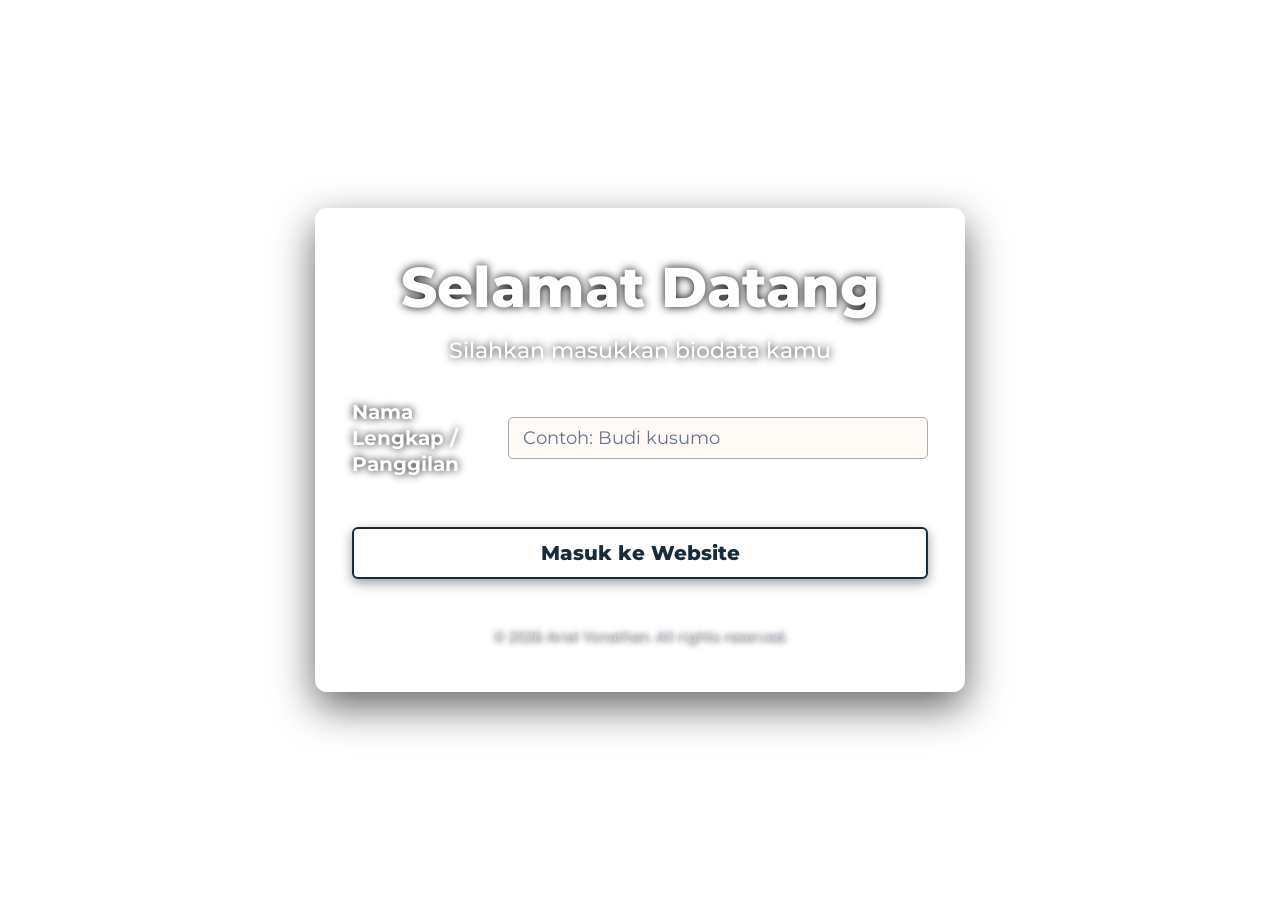
<file: index.html>
<!DOCTYPE html>
<html lang="id">

<head>
    <meta charset="UTF-8">
    <meta name="viewport" content="width=device-width, initial-scale=1.0">
    <title>Gerbang Masuk - Website Angkatan</title>
    <link rel="stylesheet" href="transitions.css">
    <link rel="stylesheet" href="index.css">
    <script src="transitions.js" defer></script>
</head>

<body class="login-body">

    <!-- Container Utama Halaman Login/Gerbang Masuk -->
    <main class="login-container">
        <section class="login-box">

            <!-- Bagian Header / Identitas Singkat Angkatan -->
            <header class="login-header">
                <h1 class="login-title">Selamat Datang</h1>
                <p class="login-subtitle">Silahkan masukkan biodata kamu</p>
            </header>

            <!-- Form Gerbang Masuk: diarahkan ke dashboard.html -->
            <form action="dashboard.html" method="GET" class="login-form" id="loginForm">

                <!-- Input 1: Nama (Wajib) -->
                <div class="form-group">
                    <label for="nama" class="form-label">Nama Lengkap / Panggilan</label>
                    <input type="text" id="nama" name="nama" class="form-input" placeholder="Contoh: Budi kusumo"
                        required>
                </div>

                <!-- Tombol Submit / Masuk -->
                <div class="form-action">
                    <button type="submit" class="btn-submit" id="btnMasuk">Masuk ke Website</button>
                </div>

            </form>

            <!-- Footer Login / Info Tambahan -->
            <footer class="login-footer">
                <p class="footer-note">&copy; 2026 Ariel Yonathan. All rights reserved.</p>
            </footer>

        </section>
    </main>

</body>

</html>
</file>
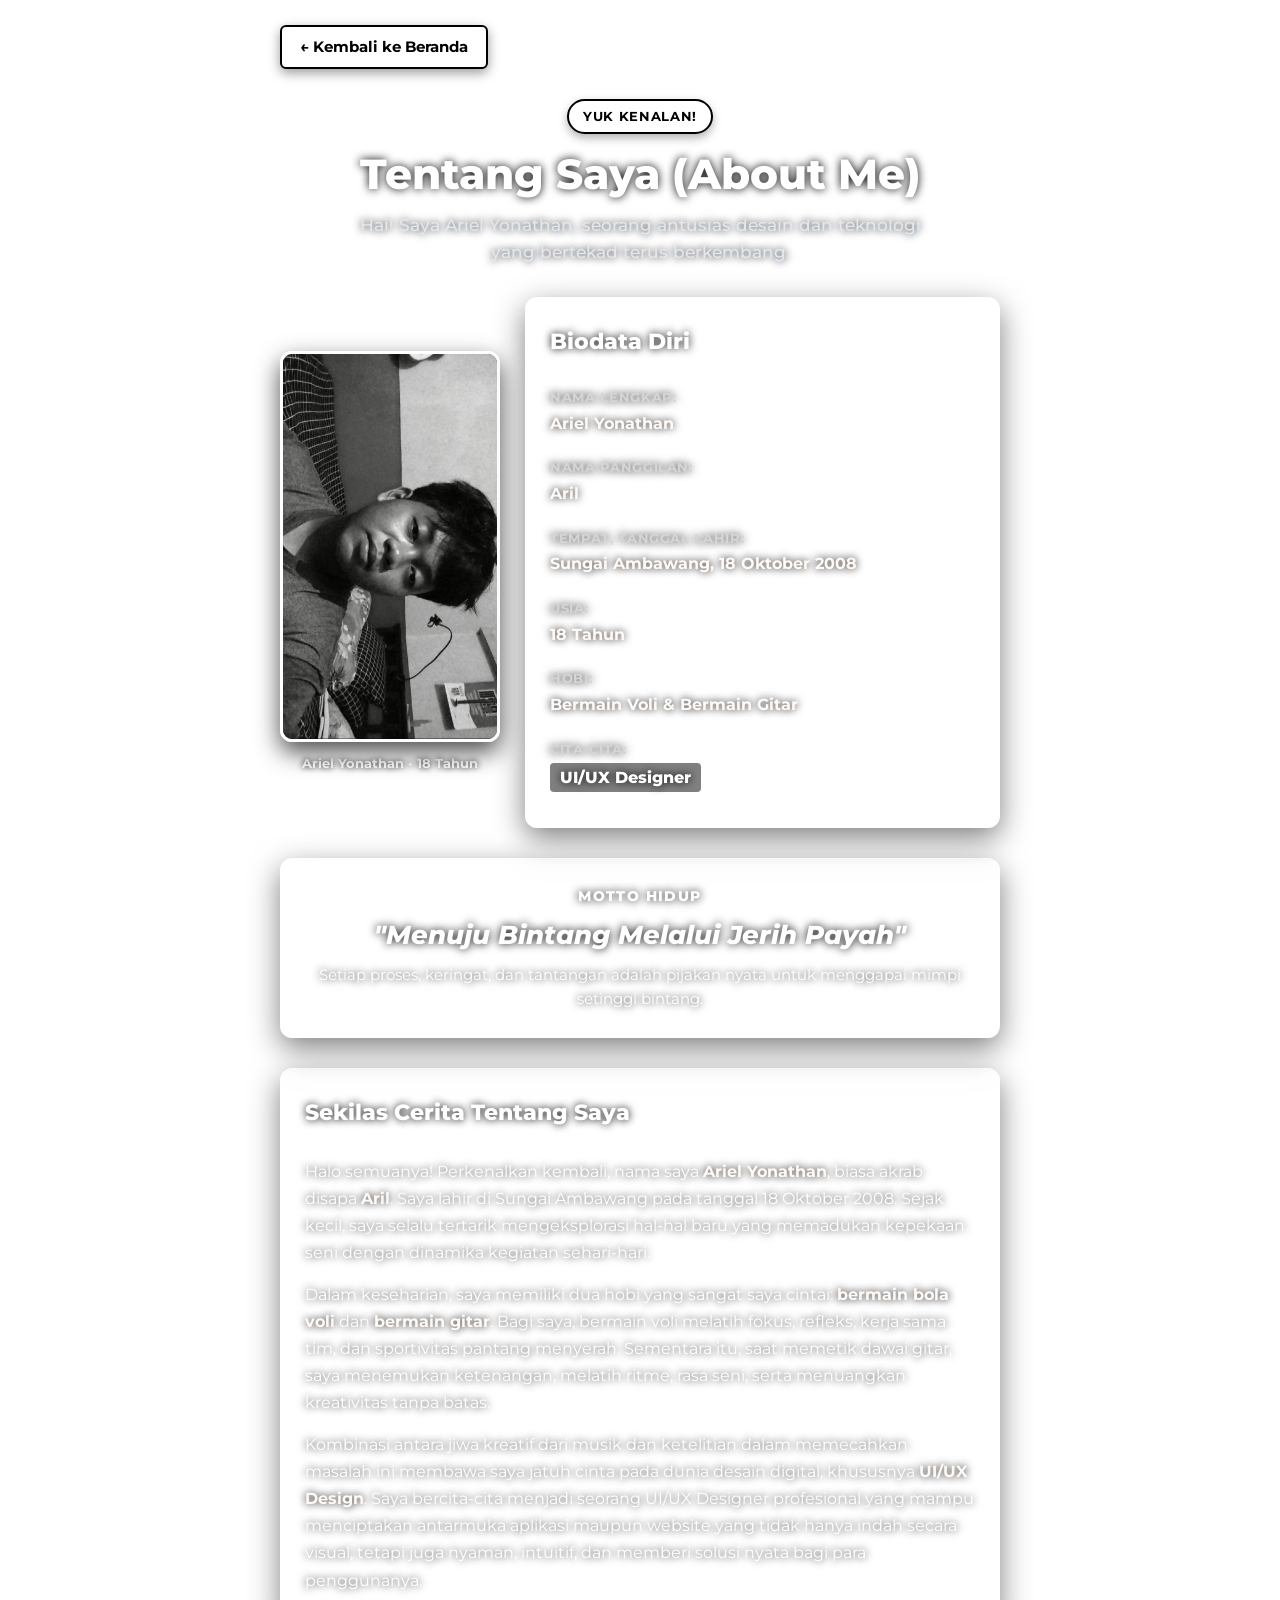
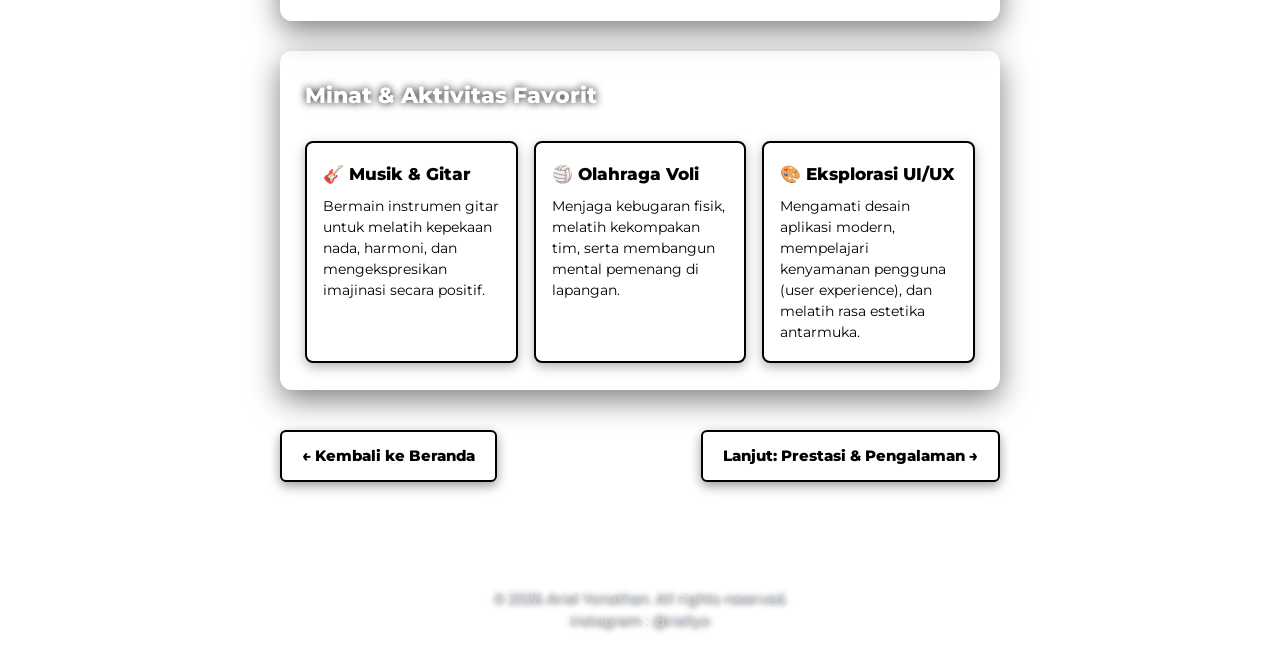
<file: about.html>
<!DOCTYPE html>
<html lang="id">

<head>
    <meta charset="UTF-8">
    <meta name="viewport" content="width=device-width, initial-scale=1.0">
    <title>About Me - Ariel Yonathan</title>
    <!-- Menghubungkan file CSS transisi & halaman About -->
    <link rel="stylesheet" href="transitions.css">
    <link rel="stylesheet" href="about.css">
    <script src="transitions.js" defer></script>
</head>

<body class="about-body">

    <!-- Navigasi Atas / Tombol Kembali -->
    <header class="page-header">
        <nav class="nav-container">
            <a href="dashboard.html" class="btn-back">&larr; Kembali ke Beranda</a>
        </nav>
    </header>

    <main class="about-container">

        <section class="about-hero">
            <span class="badge">YUK KENALAN!</span>
            <h1 class="page-title">Tentang Saya (About Me)</h1>
            <p class="page-subtitle">
                Hai! Saya Ariel Yonathan, seorang antusias desain dan teknologi yang bertekad terus berkembang.
            </p>
        </section>

        <section class="profile-showcase-section">

            <!-- Foto Profil Portrait (9:16) -->
            <div class="about-photo-wrapper">
                <div class="photo-frame">
                    <img src="foto/Aril.jpeg" alt="Foto Profil Ariel Yonathan" class="profile-img" id="profileImage">
                </div>
                <span class="photo-caption">Ariel Yonathan &bull; 18 Tahun</span>
            </div>

            <!-- Biodata Lengkap -->
            <div class="biodata-card">
                <h2 class="section-title">Biodata Diri</h2>

                <ul class="biodata-list">
                    <li class="biodata-item">
                        <span class="bio-label">Nama Lengkap:</span>
                        <span class="bio-value">Ariel Yonathan</span>
                    </li>
                    <li class="biodata-item">
                        <span class="bio-label">Nama Panggilan:</span>
                        <span class="bio-value">Aril</span>
                    </li>
                    <li class="biodata-item">
                        <span class="bio-label">Tempat, Tanggal Lahir:</span>
                        <span class="bio-value">Sungai Ambawang, 18 Oktober 2008</span>
                    </li>
                    <li class="biodata-item">
                        <span class="bio-label">Usia:</span>
                        <span class="bio-value">18 Tahun</span>
                    </li>
                    <li class="biodata-item">
                        <span class="bio-label">Hobi:</span>
                        <span class="bio-value">Bermain Voli &amp; Bermain Gitar</span>
                    </li>
                    <li class="biodata-item">
                        <span class="bio-label">Cita-Cita:</span>
                        <span class="bio-value highlight-role">UI/UX Designer</span>
                    </li>
                </ul>
            </div>
        </section>

        <section class="motto-section">
            <div class="motto-box">
                <h3 class="motto-heading">Motto Hidup</h3>
                <blockquote class="motto-quote">
                    "Menuju Bintang Melalui Jerih Payah"
                </blockquote>
                <p class="motto-subtext">
                    Setiap proses, keringat, dan tantangan adalah pijakan nyata untuk menggapai mimpi setinggi bintang.
                </p>
            </div>
        </section>

        <section class="story-section">
            <h2 class="section-title">Sekilas Cerita Tentang Saya</h2>

            <article class="story-content">
                <p>
                    Halo semuanya! Perkenalkan kembali, nama saya <strong>Ariel Yonathan</strong>, biasa akrab disapa
                    <strong>Aril</strong>.
                    Saya lahir di Sungai Ambawang pada tanggal 18 Oktober 2008. Sejak kecil, saya selalu tertarik
                    mengeksplorasi hal-hal baru
                    yang memadukan kepekaan seni dengan dinamika kegiatan sehari-hari.
                </p>

                <p>
                    Dalam keseharian, saya memiliki dua hobi yang sangat saya cintai: <strong>bermain bola voli</strong>
                    dan <strong>bermain gitar</strong>.
                    Bagi saya, bermain voli melatih fokus, refleks, kerja sama tim, dan sportivitas pantang menyerah.
                    Sementara itu, saat memetik dawai gitar,
                    saya menemukan ketenangan, melatih ritme, rasa seni, serta menuangkan kreativitas tanpa batas.
                </p>

                <p>
                    Kombinasi antara jiwa kreatif dari musik dan ketelitian dalam memecahkan masalah ini membawa saya
                    jatuh cinta pada dunia desain digital,
                    khususnya <strong>UI/UX Design</strong>. Saya bercita-cita menjadi seorang UI/UX Designer
                    profesional yang mampu menciptakan antarmuka
                    aplikasi maupun website yang tidak hanya indah secara visual, tetapi juga nyaman, intuitif, dan
                    memberi solusi nyata bagi para penggunanya.
                </p>
            </article>
        </section>

        <section class="interests-section">
            <h2 class="section-title">Minat &amp; Aktivitas Favorit</h2>

            <div class="interests-grid">
                <!-- Aktivitas 1 -->
                <div class="interest-item">
                    <h3 class="interest-title">🎸 Musik &amp; Gitar</h3>
                    <p class="interest-desc">
                        Bermain instrumen gitar untuk melatih kepekaan nada, harmoni, dan mengekspresikan imajinasi
                        secara positif.
                    </p>
                </div>

                <!-- Aktivitas 2 -->
                <div class="interest-item">
                    <h3 class="interest-title">🏐 Olahraga Voli</h3>
                    <p class="interest-desc">
                        Menjaga kebugaran fisik, melatih kekompakan tim, serta membangun mental pemenang di lapangan.
                    </p>
                </div>

                <!-- Aktivitas 3 -->
                <div class="interest-item">
                    <h3 class="interest-title">🎨 Eksplorasi UI/UX</h3>
                    <p class="interest-desc">
                        Mengamati desain aplikasi modern, mempelajari kenyamanan pengguna (user experience), dan melatih
                        rasa estetika antarmuka.
                    </p>
                </div>
            </div>
        </section>

        <section class="page-navigation">
            <div class="nav-links-wrapper">
                <a href="dashboard.html" class="nav-btn prev-btn">&larr; Kembali ke Beranda</a>
                <a href="prestasi.html" class="nav-btn next-btn">Lanjut: Prestasi &amp; Pengalaman &rarr;</a>
            </div>
        </section>

    </main>

    <!-- Footer -->
    <footer class="about-footer">
        <p>&copy; 2026 Ariel Yonathan. All rights reserved.</p>
        <p>instagram : @riellyo</p>
    </footer>

</body>

</html>
</file>
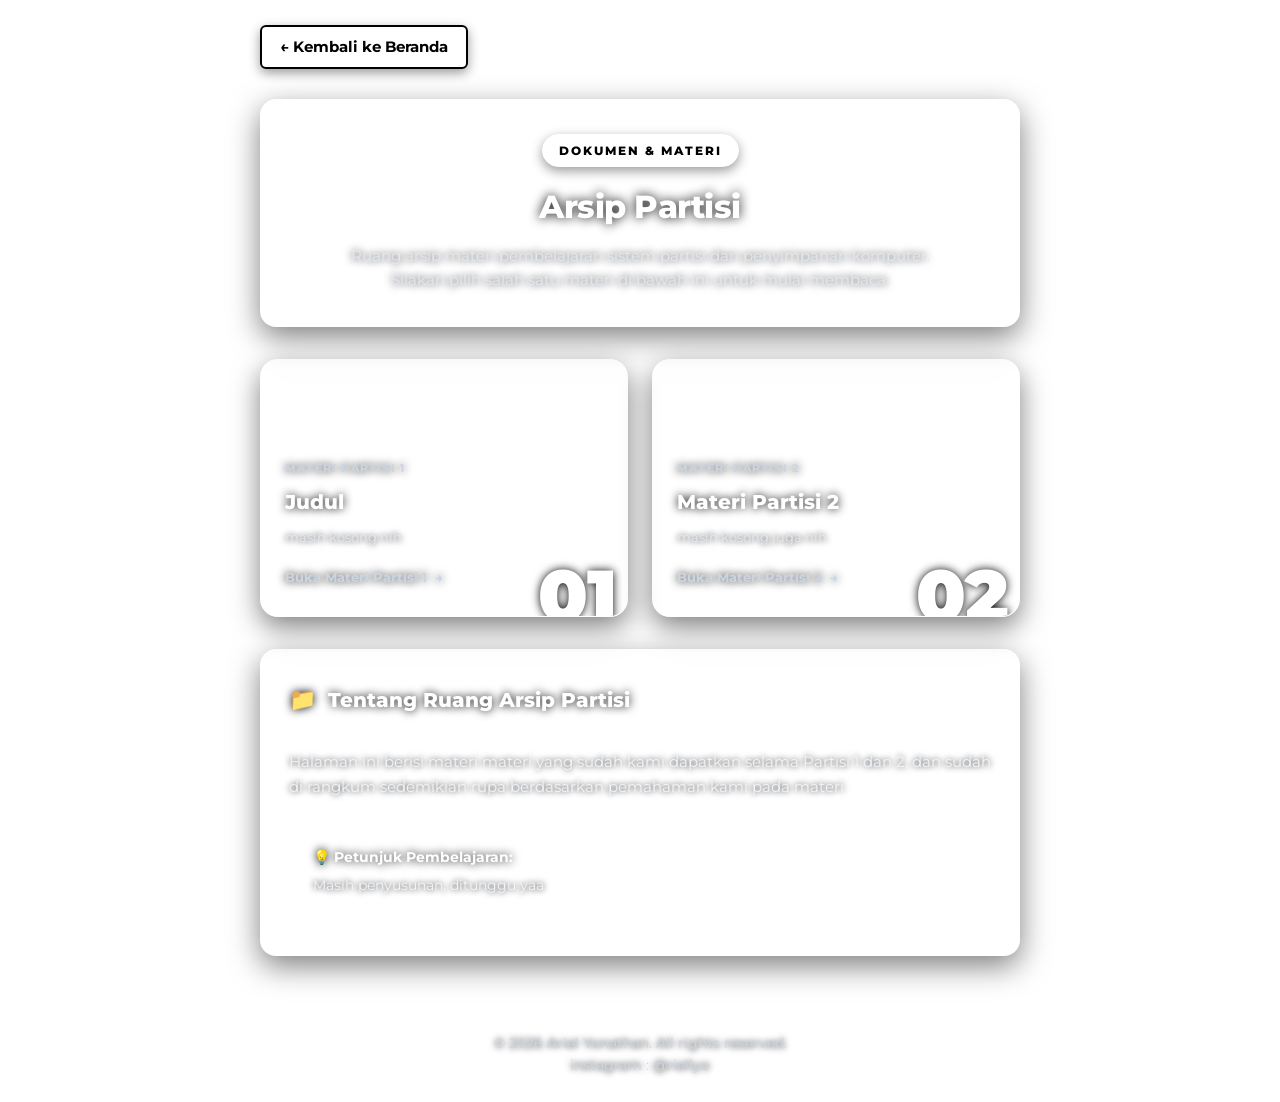
<file: arsip-partisi.html>
<!DOCTYPE html>
<html lang="id">

<head>
    <meta charset="UTF-8">
    <meta name="viewport" content="width=device-width, initial-scale=1.0">
    <title>Arsip Partisi - Ariel Yonathan</title>
    <!-- Menghubungkan CSS Transisi & Halaman Arsip -->
    <link rel="stylesheet" href="transitions.css">
    <link rel="stylesheet" href="arsip-partisi.css">
    <script src="transitions.js" defer></script>
</head>

<body class="partisi-body">

    <!-- Navigasi Atas / Tombol Kembali -->
    <header class="page-header">
        <nav class="nav-container">
            <a href="dashboard.html" class="btn-back">&larr; Kembali ke Beranda</a>
        </nav>
    </header>

    <main class="partisi-container">

        <section class="partisi-hero">
            <span class="badge">DOKUMEN &amp; MATERI</span>
            <h1 class="page-title">Arsip Partisi</h1>
            <p class="page-subtitle">
                Ruang arsip materi pembelajaran sistem partisi dan penyimpanan komputer. Silakan pilih salah satu materi
                di bawah ini untuk mulai membaca:
            </p>
        </section>

        <section class="materi-section">
            <div class="materi-choices-grid">

                <!-- Pilihan 1: Materi Partisi 1 -->
                <article class="materi-card" id="cardMateri1">
                    <a href="materi-partisi-1.html" class="materi-link">
                        <div class="materi-card-header">
                            <div class="materi-icon-wrap">
                                <svg width="24" height="24" viewBox="0 0 24 24" fill="none" stroke="currentColor"
                                    stroke-width="2" stroke-linecap="round" stroke-linejoin="round">
                                    <line x1="22" y1="12" x2="2" y2="12"></line>
                                    <path
                                        d="M5.45 5.11 2 12v6a2 2 0 0 0 2 2h16a2 2 0 0 0 2-2v-6l-3.45-6.89A2 2 0 0 0 16.76 4H7.24a2 2 0 0 0-1.79 1.11z">
                                    </path>
                                    <line x1="6" y1="16" x2="6.01" y2="16"></line>
                                    <line x1="10" y1="16" x2="10.01" y2="16"></line>
                                </svg>
                            </div>
                            <div class="materi-arrow-wrap">
                                <svg width="18" height="18" viewBox="0 0 24 24" fill="none" stroke="currentColor"
                                    stroke-width="2.5" stroke-linecap="round" stroke-linejoin="round">
                                    <line x1="7" y1="17" x2="17" y2="7"></line>
                                    <polyline points="7 7 17 7 17 17"></polyline>
                                </svg>
                            </div>
                        </div>

                        <div class="materi-card-body">
                            <span class="materi-tag">Materi Partisi 1</span>
                            <h2 class="materi-card-title">Judul</h2>
                            <p class="materi-card-desc">
                                masih kosong nih
                            </p>
                        </div>

                        <div class="materi-action">
                            <span>Buka Materi Partisi 1</span>
                            <span>&rarr;</span>
                        </div>

                        <span class="materi-watermark">01</span>
                    </a>
                </article>

                <!-- Pilihan 2: Materi Partisi 2 -->
                <article class="materi-card" id="cardMateri2">
                    <a href="materi-partisi-2.html" class="materi-link">
                        <div class="materi-card-header">
                            <div class="materi-icon-wrap">
                                <svg width="24" height="24" viewBox="0 0 24 24" fill="none" stroke="currentColor"
                                    stroke-width="2" stroke-linecap="round" stroke-linejoin="round">
                                    <polygon points="12 2 2 7 12 12 22 7 12 2"></polygon>
                                    <polyline points="2 17 12 22 22 17"></polyline>
                                    <polyline points="2 12 12 17 22 12"></polyline>
                                </svg>
                            </div>
                            <div class="materi-arrow-wrap">
                                <svg width="18" height="18" viewBox="0 0 24 24" fill="none" stroke="currentColor"
                                    stroke-width="2.5" stroke-linecap="round" stroke-linejoin="round">
                                    <line x1="7" y1="17" x2="17" y2="7"></line>
                                    <polyline points="7 7 17 7 17 17"></polyline>
                                </svg>
                            </div>
                        </div>

                        <div class="materi-card-body">
                            <span class="materi-tag">Materi Partisi 2</span>
                            <h2 class="materi-card-title">Materi Partisi 2</h2>
                            <p class="materi-card-desc">
                                masih kosong juga nih
                            </p>
                        </div>

                        <div class="materi-action">
                            <span>Buka Materi Partisi 2</span>
                            <span>&rarr;</span>
                        </div>

                        <span class="materi-watermark">02</span>
                    </a>
                </article>

            </div>
        </section>

        <section class="content-card">
            <h2 class="section-heading">
                <span class="heading-icon">📁</span>
                Tentang Ruang Arsip Partisi
            </h2>
            <p class="content-text">
                Halaman ini berisi materi materi yang sudah kami dapatkan selama Partisi 1 dan 2, dan sudah di rangkum
                sedemikian rupa berdasarkan pemahaman kami pada materi
            </p>
            <div class="callout-box info">
                <h3 class="callout-title">💡 Petunjuk Pembelajaran:</h3>
                <p class="content-text" style="font-size: 13.5px; margin: 0;">
                    Masih penyusunan, ditunggu yaa
                </p>
            </div>
        </section>

    </main>

    <!-- Footer -->
    <footer class="about-footer">
        <p>&copy; 2026 Ariel Yonathan. All rights reserved.</p>
        <p>instagram : @riellyo</p>
    </footer>

</body>

</html>
</file>
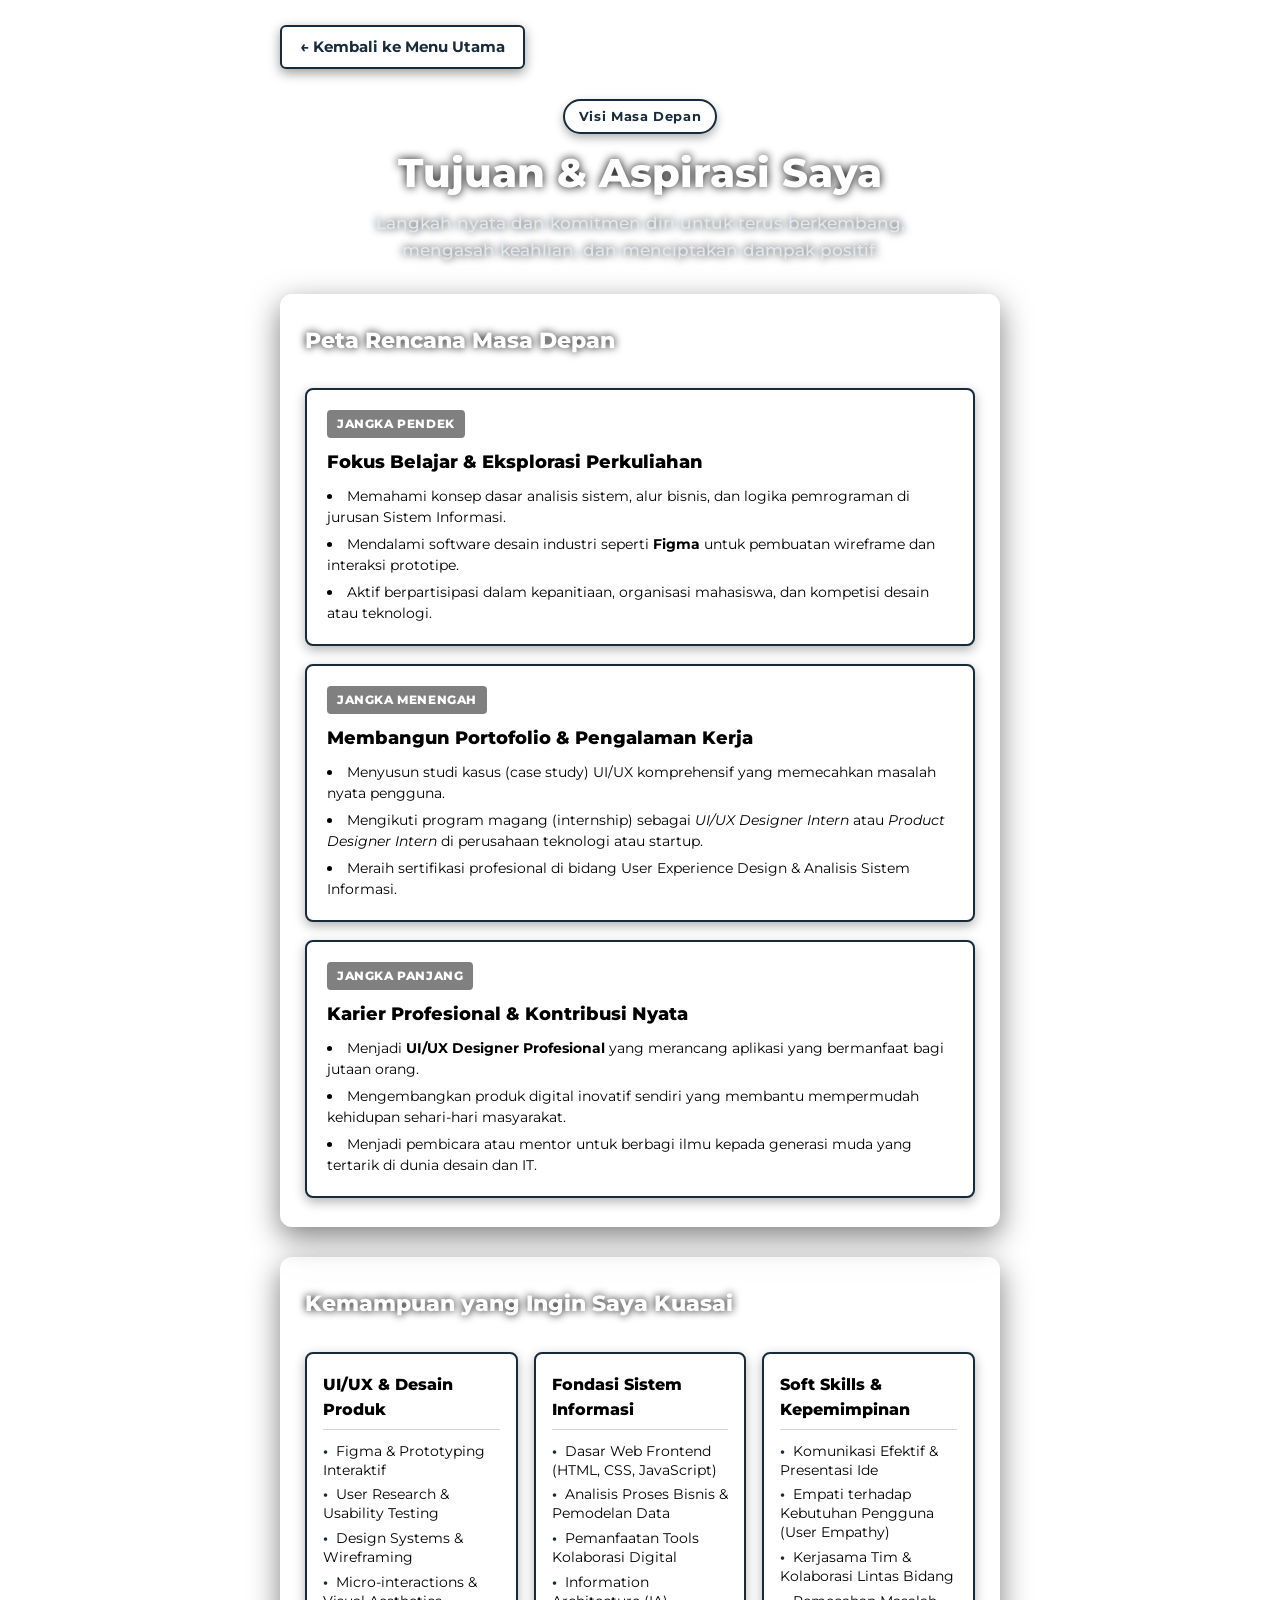
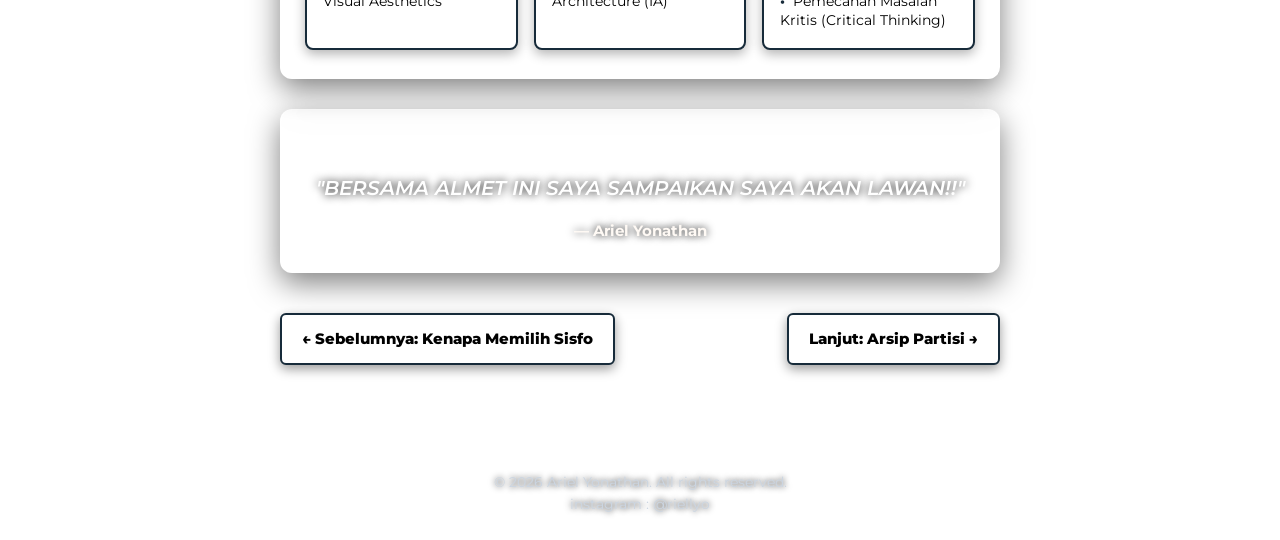
<file: aspirasi.html>
<!DOCTYPE html>
<html lang="id">

<head>
    <meta charset="UTF-8">
    <meta name="viewport" content="width=device-width, initial-scale=1.0">
    <title>Tujuan & Aspirasi - Ariel Yonathan</title>
    <link rel="stylesheet" href="transitions.css">
    <link rel="stylesheet" href="aspirasi.css">
    <script src="transitions.js" defer></script>
</head>

<body class="aspirasi-body">

    <!-- Navigasi Atas / Tombol Kembali -->
    <header class="page-header">
        <nav class="nav-container">
            <a href="dashboard.html" class="btn-back">&larr; Kembali ke Menu Utama</a>
        </nav>
    </header>

    <main class="aspirasi-container">

        <section class="aspirasi-hero">
            <span class="badge">Visi Masa Depan</span>
            <h1 class="page-title">Tujuan &amp; Aspirasi Saya</h1>
            <p class="page-subtitle">
                Langkah nyata dan komitmen diri untuk terus berkembang, mengasah keahlian, dan menciptakan dampak
                positif.
            </p>
        </section>

        <section class="milestones-section">
            <h2 class="section-title">Peta Rencana Masa Depan</h2>

            <div class="milestones-list">

                <!-- Target Jangka Pendek -->
                <article class="milestone-card">
                    <div class="milestone-badge">Jangka Pendek</div>
                    <h3 class="milestone-title">Fokus Belajar &amp; Eksplorasi Perkuliahan</h3>
                    <ul class="milestone-details">
                        <li>Memahami konsep dasar analisis sistem, alur bisnis, dan logika pemrograman di jurusan Sistem
                            Informasi.</li>
                        <li>Mendalami software desain industri seperti <strong>Figma</strong> untuk pembuatan wireframe
                            dan interaksi prototipe.</li>
                        <li>Aktif berpartisipasi dalam kepanitiaan, organisasi mahasiswa, dan kompetisi desain atau
                            teknologi.</li>
                    </ul>
                </article>

                <!-- Target Jangka Menengah -->
                <article class="milestone-card">
                    <div class="milestone-badge">Jangka Menengah</div>
                    <h3 class="milestone-title">Membangun Portofolio &amp; Pengalaman Kerja</h3>
                    <ul class="milestone-details">
                        <li>Menyusun studi kasus (case study) UI/UX komprehensif yang memecahkan masalah nyata pengguna.
                        </li>
                        <li>Mengikuti program magang (internship) sebagai <em>UI/UX Designer Intern</em> atau
                            <em>Product Designer Intern</em> di perusahaan teknologi atau startup.
                        </li>
                        <li>Meraih sertifikasi profesional di bidang User Experience Design &amp; Analisis Sistem
                            Informasi.</li>
                    </ul>
                </article>

                <!-- Target Jangka Panjang -->
                <article class="milestone-card">
                    <div class="milestone-badge">Jangka Panjang</div>
                    <h3 class="milestone-title">Karier Profesional &amp; Kontribusi Nyata</h3>
                    <ul class="milestone-details">
                        <li>Menjadi <strong>UI/UX Designer Profesional</strong> yang merancang aplikasi yang bermanfaat
                            bagi jutaan orang.</li>
                        <li>Mengembangkan produk digital inovatif sendiri yang membantu mempermudah kehidupan
                            sehari-hari masyarakat.</li>
                        <li>Menjadi pembicara atau mentor untuk berbagi ilmu kepada generasi muda yang tertarik di dunia
                            desain dan IT.</li>
                    </ul>
                </article>

            </div>
        </section>

        <section class="skills-target-section">
            <h2 class="section-title">Kemampuan yang Ingin Saya Kuasai</h2>

            <div class="skills-grid">

                <!-- Kategori 1: Desain & UX -->
                <div class="skill-category-card">
                    <h3 class="category-title">UI/UX &amp; Desain Produk</h3>
                    <ul class="skill-list">
                        <li>Figma &amp; Prototyping Interaktif</li>
                        <li>User Research &amp; Usability Testing</li>
                        <li>Design Systems &amp; Wireframing</li>
                        <li>Micro-interactions &amp; Visual Aesthetics</li>
                    </ul>
                </div>

                <!-- Kategori 2: Teknologi & Analisis -->
                <div class="skill-category-card">
                    <h3 class="category-title">Fondasi Sistem Informasi</h3>
                    <ul class="skill-list">
                        <li>Dasar Web Frontend (HTML, CSS, JavaScript)</li>
                        <li>Analisis Proses Bisnis &amp; Pemodelan Data</li>
                        <li>Pemanfaatan Tools Kolaborasi Digital</li>
                        <li>Information Architecture (IA)</li>
                    </ul>
                </div>

                <!-- Kategori 3: Soft Skills -->
                <div class="skill-category-card">
                    <h3 class="category-title">Soft Skills &amp; Kepemimpinan</h3>
                    <ul class="skill-list">
                        <li>Komunikasi Efektif &amp; Presentasi Ide</li>
                        <li>Empati terhadap Kebutuhan Pengguna (User Empathy)</li>
                        <li>Kerjasama Tim &amp; Kolaborasi Lintas Bidang</li>
                        <li>Pemecahan Masalah Kritis (Critical Thinking)</li>
                    </ul>
                </div>

            </div>
        </section>

        <section class="commitment-section">
            <div class="commitment-box">
                <h3 class="commitment-title">Kata kata hari ini?</h3>
                <p class="commitment-quote">
                    "BERSAMA ALMET INI SAYA SAMPAIKAN SAYA AKAN LAWAN!!"
                </p>
                <span class="commitment-author">&mdash; Ariel Yonathan</span>
            </div>
        </section>

        <section class="page-navigation">
            <div class="nav-links-wrapper">
                <a href="sisfo.html" class="nav-btn prev-btn">&larr; Sebelumnya: Kenapa Memilih Sisfo</a>
                <a href="arsip-partisi.html" class="nav-btn next-btn">Lanjut: Arsip Partisi &rarr;</a>
            </div>
        </section>

    </main>

    <!-- Footer -->
    <footer class="about-footer">
        <p>&copy; 2026 Ariel Yonathan. All rights reserved.</p>
        <p>instagram : @riellyo</p>
    </footer>

</body>

</html>
</file>
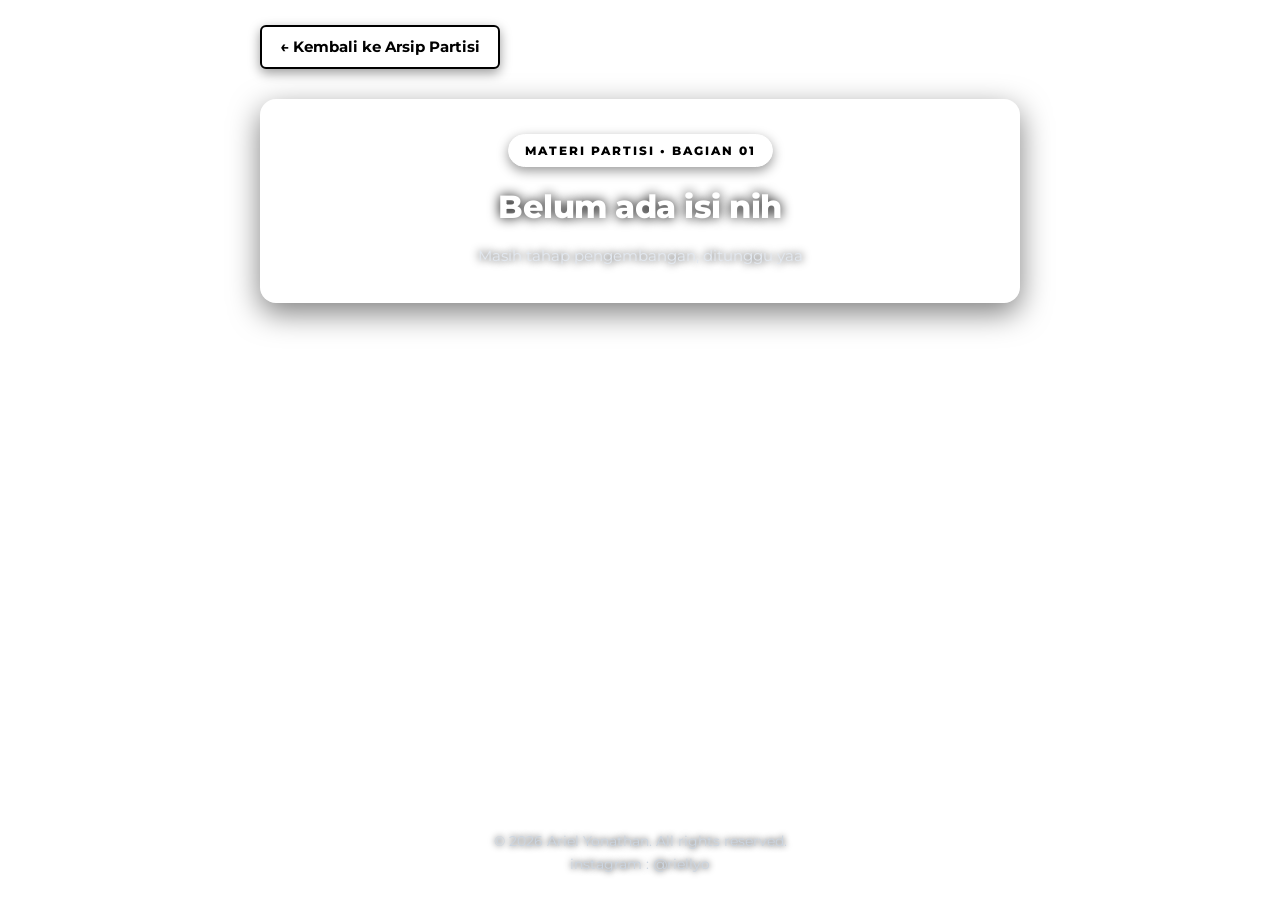
<file: materi-partisi-1.html>
<!DOCTYPE html>
<html lang="id">

<head>
    <meta charset="UTF-8">
    <meta name="viewport" content="width=device-width, initial-scale=1.0">
    <title>Materi Partisi 1 - Dasar dasar dan konsep | Ariel Yonathan</title>
    <!-- Menghubungkan CSS Transisi & Halaman Arsip/Materi -->
    <link rel="stylesheet" href="transitions.css">
    <link rel="stylesheet" href="arsip-partisi.css">
    <script src="transitions.js" defer></script>
</head>

<body class="partisi-body">

    <!-- Navigasi Atas / Tombol Kembali -->
    <header class="page-header">
        <nav class="nav-container">
            <a href="arsip-partisi.html" class="btn-back">&larr; Kembali ke Arsip Partisi</a>
        </nav>
    </header>

    <main class="partisi-container">

        <section class="partisi-hero">
            <span class="badge">MATERI PARTISI &bull; BAGIAN 01</span>
            <h1 class="page-title">Belum ada isi nih</h1>
            <p class="page-subtitle">
                Masih tahap pengembangan, ditunggu yaa
            </p>
        </section>

    </main>

    <!-- Footer -->
    <footer class="about-footer">
        <p>&copy; 2026 Ariel Yonathan. All rights reserved.</p>
        <p>instagram : @riellyo</p>
    </footer>

</body>

</html>
</file>
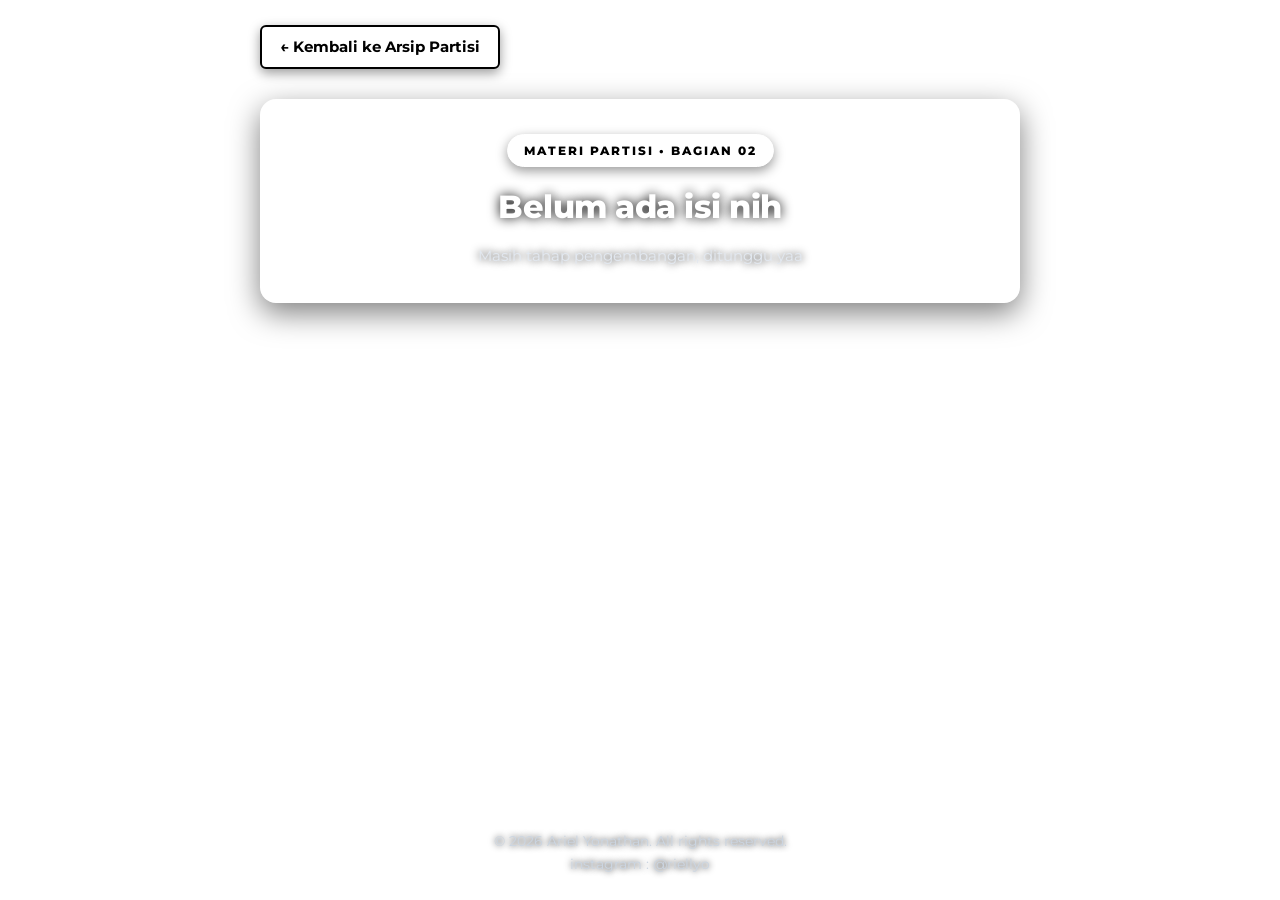
<file: materi-partisi-2.html>
<!DOCTYPE html>
<html lang="id">

<head>
    <meta charset="UTF-8">
    <meta name="viewport" content="width=device-width, initial-scale=1.0">
    <title>Materi Partisi 2 - Manajemen Lanjutan & Implementasi | Ariel Yonathan</title>
    <!-- Menghubungkan CSS Transisi & Halaman Arsip/Materi -->
    <link rel="stylesheet" href="transitions.css">
    <link rel="stylesheet" href="arsip-partisi.css">
    <script src="transitions.js" defer></script>
</head>

<body class="partisi-body">

    <!-- Navigasi Atas / Tombol Kembali -->
    <header class="page-header">
        <nav class="nav-container">
            <a href="arsip-partisi.html" class="btn-back">&larr; Kembali ke Arsip Partisi</a>
        </nav>
    </header>

    <main class="partisi-container">

        <section class="partisi-hero">
            <span class="badge">MATERI PARTISI &bull; BAGIAN 02</span>
            <h1 class="page-title">Belum ada isi nih</h1>
            <p class="page-subtitle">
                Masih tahap pengembangan, ditunggu yaa
            </p>
        </section>

    </main>

    <!-- Footer -->
    <footer class="about-footer">
        <p>&copy; 2026 Ariel Yonathan. All rights reserved.</p>
        <p>instagram : @riellyo</p>
    </footer>

</body>

</html>
</file>
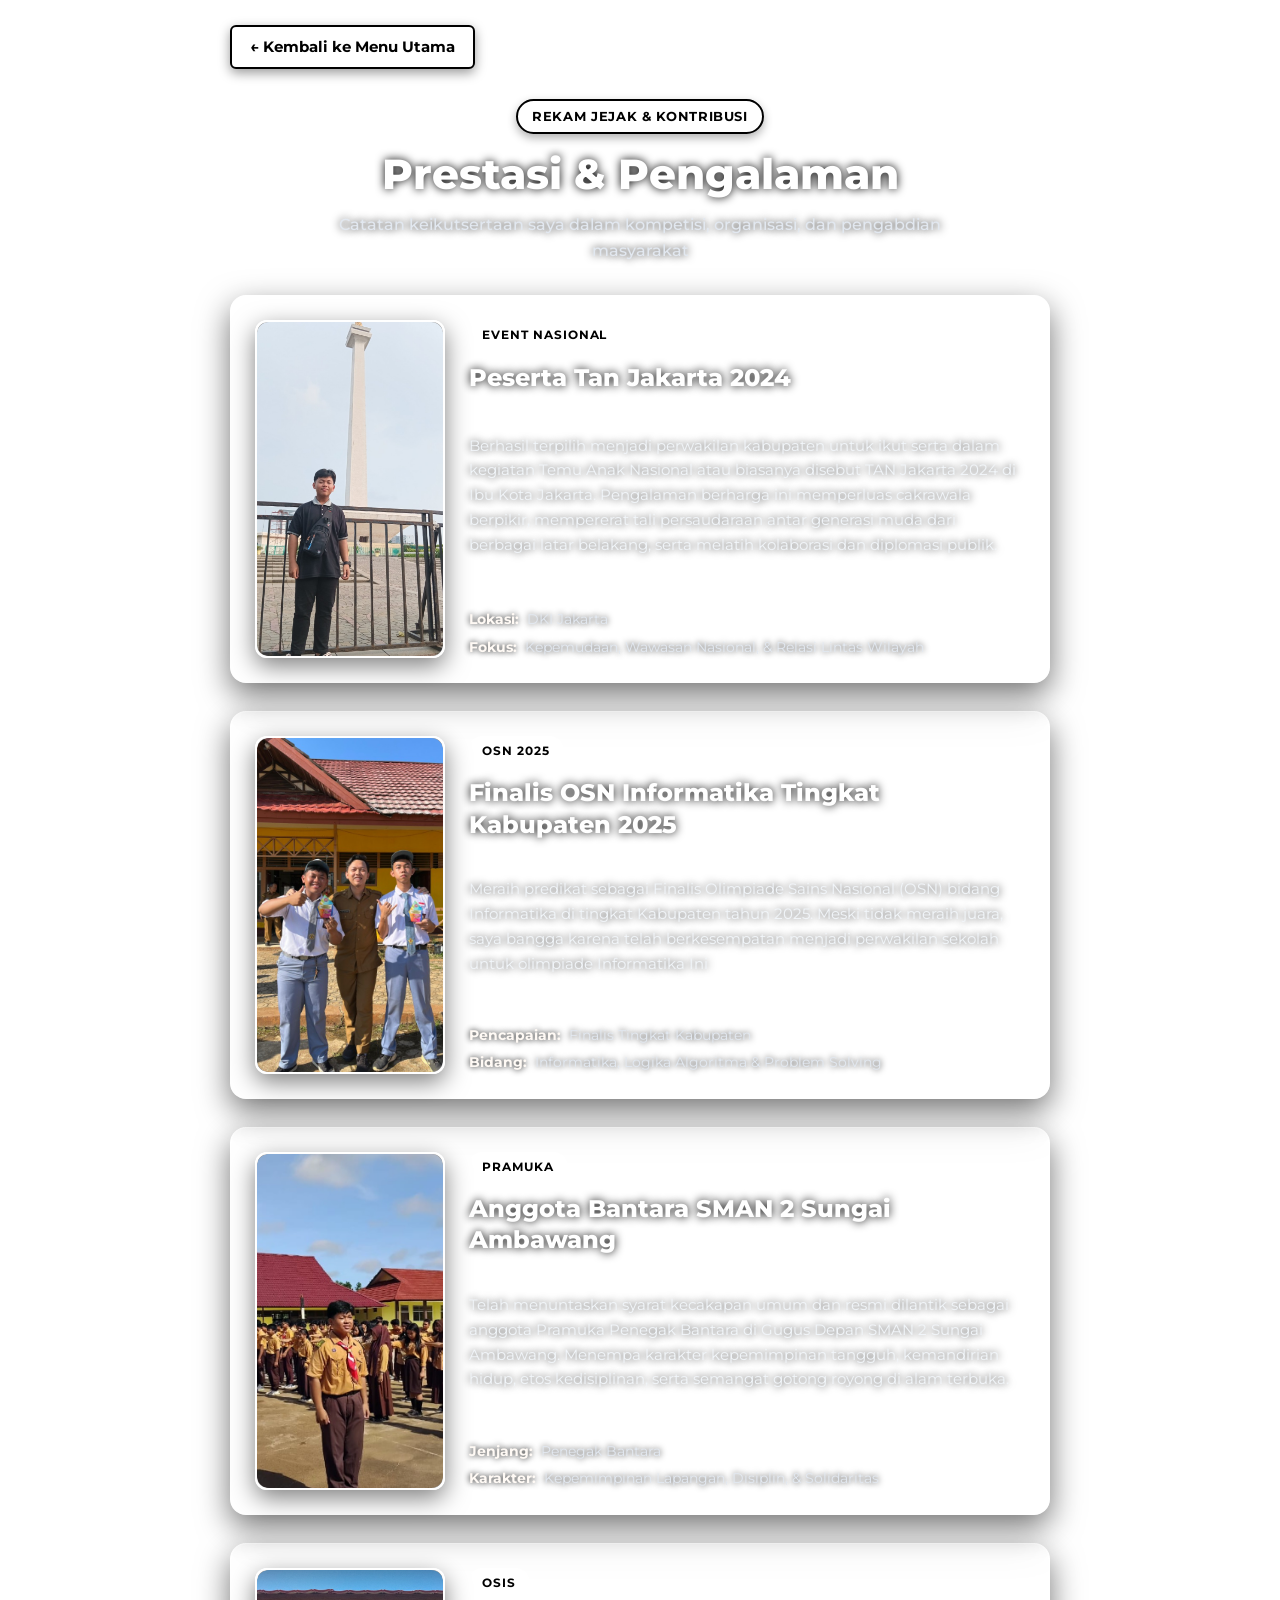
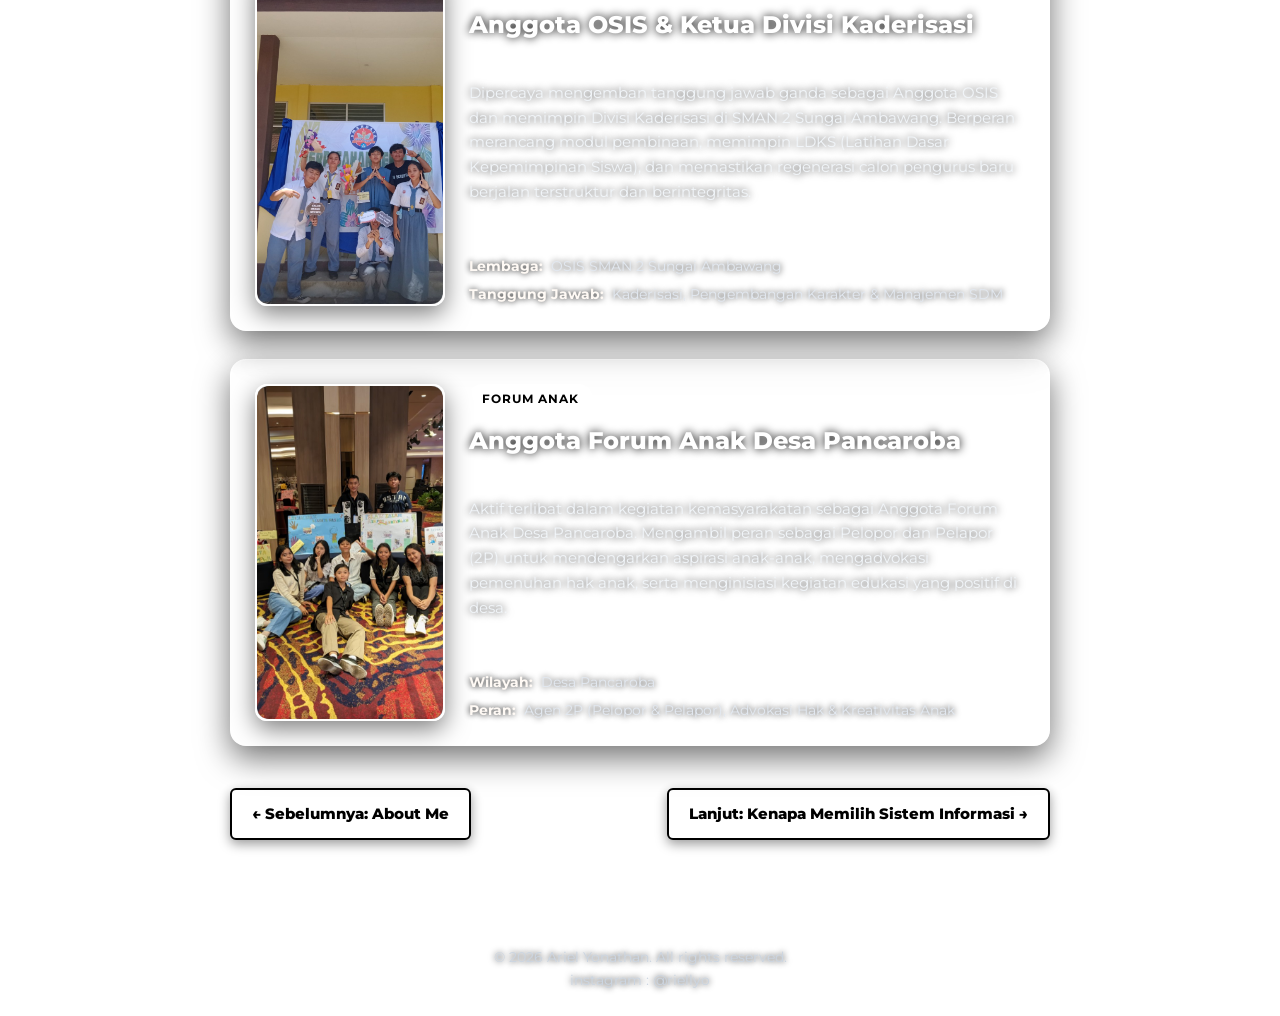
<file: prestasi.html>
<!DOCTYPE html>
<html lang="id">

<head>
    <meta charset="UTF-8">
    <meta name="viewport" content="width=device-width, initial-scale=1.0">
    <title>Prestasi & Pengalaman - Ariel Yonathan</title>
    <!-- Menghubungkan CSS Transisi & Prestasi -->
    <link rel="stylesheet" href="transitions.css">
    <link rel="stylesheet" href="prestasi.css">
    <script src="transitions.js" defer></script>
</head>

<body class="prestasi-body">

    <!-- Navigasi Atas / Tombol Kembali -->
    <header class="page-header">
        <nav class="nav-container">
            <a href="dashboard.html" class="btn-back">&larr; Kembali ke Menu Utama</a>
        </nav>
    </header>

    <main class="prestasi-container">

        <section class="prestasi-hero">
            <span class="badge">REKAM JEJAK &amp; KONTRIBUSI</span>
            <h1 class="page-title">Prestasi &amp; Pengalaman</h1>
            <p class="page-subtitle">
                Catatan keikutsertaan saya dalam kompetisi, organisasi, dan pengabdian masyarakat
            </p>
        </section>

        <section class="achievements-section">
            <div class="achievements-list">

                <article class="achievement-card" id="prestasi-1">
                    <!-- Tempat Kosong Foto 9:16 -->
                    <div class="achievement-photo-wrapper">
                        <div class="photo-frame-916">
                            <!-- 
                                📸 CARA MENGISI FOTO (Ukuran 9:16):
                                1. Taruh file foto Anda di folder 'foto/' (contoh: foto/tan-jakarta.jpg)
                                2. Hapus komentar pada tag <img> di bawah dan sesuaikan nama filenya.
                            -->
                            <div class="photo-placeholder-box">
                                <span class="placeholder-icon">📸</span>
                                <span class="placeholder-title">Tempat Foto 9:16</span>
                                <span class="placeholder-sub">Peserta Tan Jakarta</span>
                                <span class="placeholder-badge">Siap Diisi Foto</span>
                            </div>
                            <!-- Tag <img> siap pakai di bawah ini: -->
                            <img src="foto/Tan.jpeg" alt="Peserta Tan Jakarta 2024" class="achievement-img">
                        </div>
                    </div>

                    <!-- Detail Konten -->
                    <div class="achievement-content">
                        <div class="achievement-top">
                            <div class="achievement-meta">
                                <span class="achievement-category">Event Nasional</span>
                            </div>
                            <h2 class="achievement-title">Peserta Tan Jakarta 2024</h2>
                        </div>
                        <p class="achievement-desc">
                            Berhasil terpilih menjadi perwakilan kabupaten untuk ikut serta dalam kegiatan Temu Anak
                            Nasional atau biasanya disebut TAN Jakarta 2024 di Ibu Kota
                            Jakarta.
                            Pengalaman berharga ini memperluas cakrawala berpikir, mempererat tali persaudaraan antar
                            generasi muda dari berbagai latar belakang, serta melatih kolaborasi dan diplomasi publik.
                        </p>
                        <ul class="achievement-highlights">
                            <li class="highlight-item"><strong>Lokasi:</strong> DKI Jakarta</li>
                            <li class="highlight-item"><strong>Fokus:</strong> Kepemudaan, Wawasan Nasional, &amp;
                                Relasi Lintas Wilayah</li>
                        </ul>
                    </div>
                </article>

                <article class="achievement-card" id="prestasi-2">
                    <!-- Tempat Kosong Foto 9:16 -->
                    <div class="achievement-photo-wrapper">
                        <div class="photo-frame-916">
                            <!-- 
                                📸 CARA MENGISI FOTO (Ukuran 9:16):
                                Contoh: <img src="foto/osn_informatika.jpg" alt="Finalis OSN Informatika" class="achievement-img">
                            -->
                            <div class="photo-placeholder-box">
                                <span class="placeholder-icon">💻</span>
                                <span class="placeholder-title">Tempat Foto 9:16</span>
                                <span class="placeholder-sub">Finalis OSN Informatika</span>
                                <span class="placeholder-badge">Siap Diisi Foto</span>
                            </div>
                            <!-- Tag <img> siap pakai di bawah ini: -->
                            <img src="foto/Osn.jpeg" alt="Finalis OSN Informatika Tingkat Kabupaten 2025"
                                class="achievement-img">
                        </div>
                    </div>

                    <!-- Detail Konten -->
                    <div class="achievement-content">
                        <div class="achievement-top">
                            <div class="achievement-meta">
                                <span class="achievement-category">OSN 2025</span>
                            </div>
                            <h2 class="achievement-title">Finalis OSN Informatika Tingkat Kabupaten 2025</h2>
                        </div>
                        <p class="achievement-desc">
                            Meraih predikat sebagai Finalis Olimpiade Sains Nasional (OSN) bidang Informatika di tingkat
                            Kabupaten tahun 2025.
                            Meski tidak meraih juara, saya bangga karena telah berkesempatan menjadi perwakilan sekolah
                            untuk olimpiade Informatika Ini
                        </p>
                        <ul class="achievement-highlights">
                            <li class="highlight-item"><strong>Pencapaian:</strong> Finalis Tingkat Kabupaten</li>
                            <li class="highlight-item"><strong>Bidang:</strong> Informatika, Logika Algoritma &amp;
                                Problem Solving</li>
                        </ul>
                    </div>
                </article>

                <article class="achievement-card" id="prestasi-3">
                    <!-- Tempat Kosong Foto 9:16 -->
                    <div class="achievement-photo-wrapper">
                        <div class="photo-frame-916">
                            <!-- 
                                📸 CARA MENGISI FOTO (Ukuran 9:16):
                                Contoh: <img src="foto/bantara.jpg" alt="Anggota Bantara" class="achievement-img">
                            -->
                            <div class="photo-placeholder-box">
                                <span class="placeholder-icon">⚜️</span>
                                <span class="placeholder-title">Tempat Foto 9:16</span>
                                <span class="placeholder-sub">Bantara Pramuka</span>
                                <span class="placeholder-badge">Siap Diisi Foto</span>
                            </div>
                            <!-- Tag <img> siap pakai di bawah ini: -->
                            <img src="foto/Bantara.jpeg" alt="Anggota Bantara SMAN 2 Sungai Ambawang"
                                class="achievement-img">
                        </div>
                    </div>

                    <!-- Detail Konten -->
                    <div class="achievement-content">
                        <div class="achievement-top">
                            <div class="achievement-meta">
                                <span class="achievement-category">Pramuka</span>
                            </div>
                            <h2 class="achievement-title">Anggota Bantara SMAN 2 Sungai Ambawang</h2>
                        </div>
                        <p class="achievement-desc">
                            Telah menuntaskan syarat kecakapan umum dan resmi dilantik sebagai anggota Pramuka Penegak
                            Bantara di Gugus Depan SMAN 2 Sungai Ambawang.
                            Menempa karakter kepemimpinan tangguh, kemandirian hidup, etos kedisiplinan, serta semangat
                            gotong royong di alam terbuka.
                        </p>
                        <ul class="achievement-highlights">
                            <li class="highlight-item"><strong>Jenjang:</strong> Penegak Bantara</li>
                            <li class="highlight-item"><strong>Karakter:</strong> Kepemimpinan Lapangan, Disiplin,
                                &amp; Solidaritas</li>
                        </ul>
                    </div>
                </article>

                <article class="achievement-card" id="prestasi-4">
                    <!-- Tempat Kosong Foto 9:16 -->
                    <div class="achievement-photo-wrapper">
                        <div class="photo-frame-916">
                            <!-- 
                                📸 CARA MENGISI FOTO (Ukuran 9:16):
                                Contoh: <img src="foto/osis.jpg" alt="OSIS & Kaderisasi" class="achievement-img">
                            -->
                            <div class="photo-placeholder-box">
                                <span class="placeholder-icon">👥</span>
                                <span class="placeholder-title">Tempat Foto 9:16</span>
                                <span class="placeholder-sub">OSIS &amp; Kaderisasi</span>
                                <span class="placeholder-badge">Siap Diisi Foto</span>
                            </div>
                            <!-- Tag <img> siap pakai di bawah ini: -->
                            <img src="foto/Osis.jpeg" alt="Ketua Divisi Kaderisasi OSIS SMAN 2 Sungai Ambawang"
                                class="achievement-img">
                        </div>
                    </div>

                    <!-- Detail Konten -->
                    <div class="achievement-content">
                        <div class="achievement-top">
                            <div class="achievement-meta">
                                <span class="achievement-category">OSIS</span>
                            </div>
                            <h2 class="achievement-title">Anggota OSIS &amp; Ketua Divisi Kaderisasi</h2>
                        </div>
                        <p class="achievement-desc">
                            Dipercaya mengemban tanggung jawab ganda sebagai Anggota OSIS dan memimpin Divisi Kaderisasi
                            di SMAN 2 Sungai Ambawang.
                            Berperan merancang modul pembinaan, memimpin LDKS (Latihan Dasar Kepemimpinan Siswa), dan
                            memastikan regenerasi calon pengurus baru berjalan terstruktur dan berintegritas.
                        </p>
                        <ul class="achievement-highlights">
                            <li class="highlight-item"><strong>Lembaga:</strong> OSIS SMAN 2 Sungai Ambawang</li>
                            <li class="highlight-item"><strong>Tanggung Jawab:</strong> Kaderisasi, Pengembangan
                                Karakter &amp; Manajemen SDM</li>
                        </ul>
                    </div>
                </article>

                <article class="achievement-card" id="prestasi-5">
                    <!-- Tempat Kosong Foto 9:16 -->
                    <div class="achievement-photo-wrapper">
                        <div class="photo-frame-916">
                            <!-- 
                                📸 CARA MENGISI FOTO (Ukuran 9:16):
                                Contoh: <img src="foto/forum_anak.jpg" alt="Forum Anak Desa Pancaroba" class="achievement-img">
                            -->
                            <div class="photo-placeholder-box">
                                <span class="placeholder-icon">🤝</span>
                                <span class="placeholder-title">Tempat Foto 9:16</span>
                                <span class="placeholder-sub">Forum Anak Desa</span>
                                <span class="placeholder-badge">Siap Diisi Foto</span>
                            </div>
                            <!-- Tag <img> siap pakai di bawah ini: -->
                            <img src="foto/forum.jpeg" alt="Anggota Forum Anak Desa Pancaroba" class="achievement-img">
                        </div>
                    </div>

                    <!-- Detail Konten -->
                    <div class="achievement-content">
                        <div class="achievement-top">
                            <div class="achievement-meta">
                                <span class="achievement-category">Forum anak</span>
                            </div>
                            <h2 class="achievement-title">Anggota Forum Anak Desa Pancaroba</h2>
                        </div>
                        <p class="achievement-desc">
                            Aktif terlibat dalam kegiatan kemasyarakatan sebagai Anggota Forum Anak Desa Pancaroba.
                            Mengambil peran sebagai Pelopor dan Pelapor (2P) untuk mendengarkan aspirasi anak-anak,
                            mengadvokasi pemenuhan hak anak, serta menginisiasi kegiatan edukasi yang positif di desa.
                        </p>
                        <ul class="achievement-highlights">
                            <li class="highlight-item"><strong>Wilayah:</strong> Desa Pancaroba</li>
                            <li class="highlight-item"><strong>Peran:</strong> Agen 2P (Pelopor &amp; Pelapor),
                                Advokasi Hak &amp; Kreativitas Anak</li>
                        </ul>
                    </div>
                </article>

            </div>
        </section>

        <section class="page-navigation">
            <div class="nav-links-wrapper">
                <a href="about.html" class="nav-btn prev-btn">&larr; Sebelumnya: About Me</a>
                <a href="sisfo.html" class="nav-btn next-btn">Lanjut: Kenapa Memilih Sistem Informasi &rarr;</a>
            </div>
        </section>

    </main>

    <!-- Footer -->
    <footer class="about-footer">
        <p>&copy; 2026 Ariel Yonathan. All rights reserved.</p>
        <p>instagram : @riellyo</p>
    </footer>

</body>

</html>
</file>
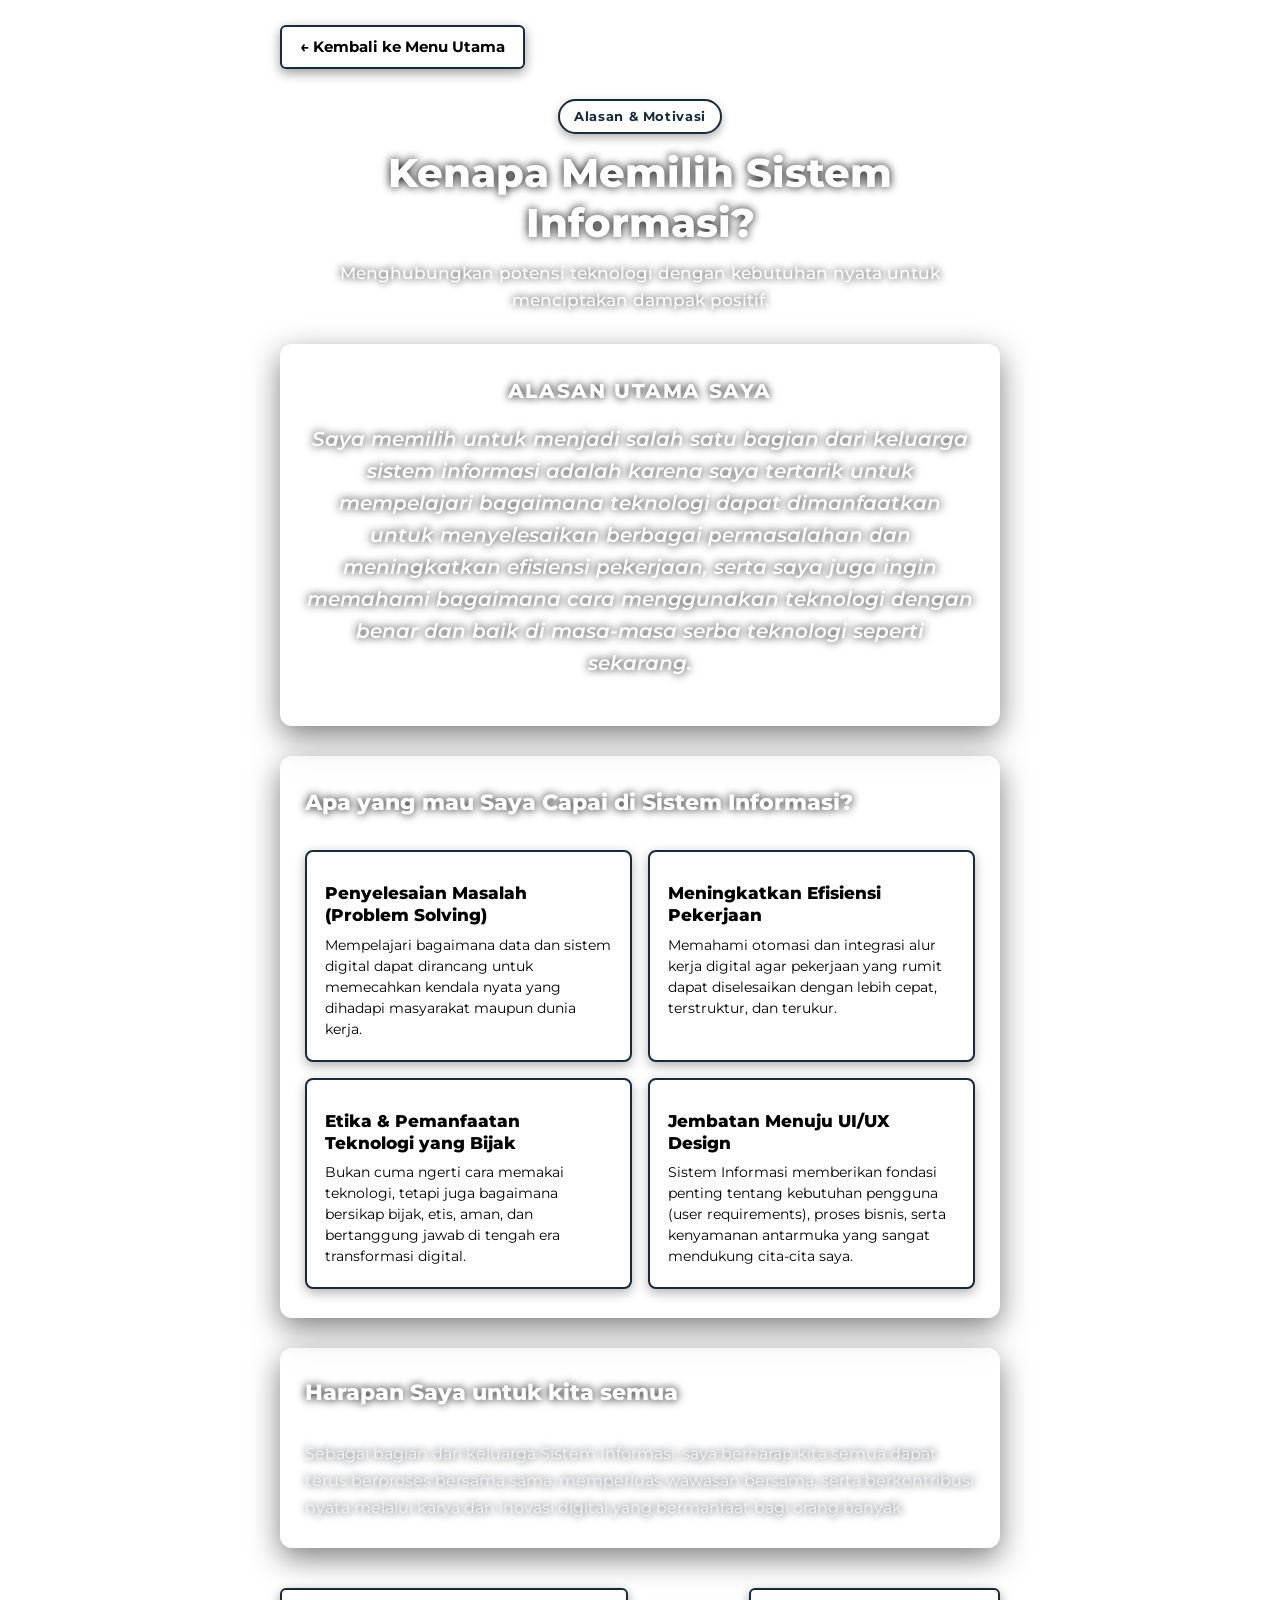
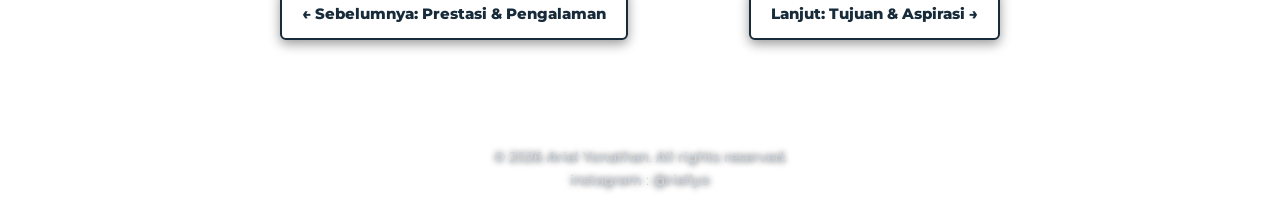
<file: sisfo.html>
<!DOCTYPE html>
<html lang="id">

<head>
    <meta charset="UTF-8">
    <meta name="viewport" content="width=device-width, initial-scale=1.0">
    <title>Kenapa Memilih Sistem Informasi - Ariel Yonathan</title>
    <!-- Menghubungkan file CSS transisi & halaman Sisfo -->
    <link rel="stylesheet" href="transitions.css">
    <link rel="stylesheet" href="sisfo.css">
    <script src="transitions.js" defer></script>
</head>

<body class="sisfo-body">

    <!-- Navigasi Atas / Tombol Kembali -->
    <header class="page-header">
        <nav class="nav-container">
            <a href="dashboard.html" class="btn-back">&larr; Kembali ke Menu Utama</a>
        </nav>
    </header>

    <main class="sisfo-container">

        <section class="sisfo-hero">
            <span class="badge">Alasan &amp; Motivasi</span>
            <h1 class="page-title">Kenapa Memilih Sistem Informasi?</h1>
            <p class="page-subtitle">
                Menghubungkan potensi teknologi dengan kebutuhan nyata untuk menciptakan dampak positif.
            </p>
        </section>

        <section class="statement-section">
            <article class="statement-card">
                <h2 class="statement-title">Alasan Utama Saya</h2>
                <blockquote class="statement-quote">
                    Saya memilih untuk menjadi salah satu bagian dari keluarga sistem informasi adalah karena saya
                    tertarik untuk mempelajari bagaimana teknologi dapat dimanfaatkan untuk menyelesaikan berbagai
                    permasalahan dan meningkatkan efisiensi pekerjaan, serta saya juga ingin memahami bagaimana cara
                    menggunakan teknologi dengan benar dan baik di masa-masa serba teknologi seperti sekarang.
                </blockquote>
            </article>
        </section>

        <section class="points-section">
            <h2 class="section-title">Apa yang mau Saya Capai di Sistem Informasi?</h2>

            <div class="points-grid">
                <!-- Poin 1 -->
                <article class="point-card">
                    <div class="point-icon"></div>
                    <h3 class="point-title">Penyelesaian Masalah (Problem Solving)</h3>
                    <p class="point-desc">
                        Mempelajari bagaimana data dan sistem digital dapat dirancang untuk memecahkan kendala nyata
                        yang dihadapi masyarakat maupun dunia kerja.
                    </p>
                </article>

                <!-- Poin 2 -->
                <article class="point-card">
                    <div class="point-icon"></div>
                    <h3 class="point-title">Meningkatkan Efisiensi Pekerjaan</h3>
                    <p class="point-desc">
                        Memahami otomasi dan integrasi alur kerja digital agar pekerjaan yang rumit dapat diselesaikan
                        dengan lebih cepat, terstruktur, dan terukur.
                    </p>
                </article>

                <!-- Poin 3 -->
                <article class="point-card">
                    <div class="point-icon"></div>
                    <h3 class="point-title">Etika &amp; Pemanfaatan Teknologi yang Bijak</h3>
                    <p class="point-desc">
                        Bukan cuma ngerti cara memakai teknologi, tetapi juga bagaimana bersikap bijak, etis, aman,
                        dan bertanggung jawab di tengah era transformasi digital.
                    </p>
                </article>

                <!-- Poin 4 -->
                <article class="point-card">
                    <div class="point-icon"></div>
                    <h3 class="point-title">Jembatan Menuju UI/UX Design</h3>
                    <p class="point-desc">
                        Sistem Informasi memberikan fondasi penting tentang kebutuhan pengguna (user requirements),
                        proses bisnis, serta kenyamanan antarmuka yang sangat mendukung cita-cita saya.
                    </p>
                </article>
            </div>
        </section>

        <section class="hope-section">
            <div class="hope-box">
                <h2 class="section-title">Harapan Saya untuk kita semua</h2>
                <p>
                    Sebagai bagian dari keluarga Sistem Informasi, saya berharap kita semua dapat terus berproses
                    bersama sama, memperluas
                    wawasan bersama,
                    serta berkontribusi nyata melalui karya dan inovasi digital yang bermanfaat bagi orang banyak.
                </p>
            </div>
        </section>

        <section class="page-navigation">
            <div class="nav-links-wrapper">
                <a href="prestasi.html" class="nav-btn prev-btn">&larr; Sebelumnya: Prestasi &amp; Pengalaman</a>
                <a href="aspirasi.html" class="nav-btn next-btn">Lanjut: Tujuan &amp; Aspirasi &rarr;</a>
            </div>
        </section>

    </main>

    <!-- Footer -->
    <footer class="about-footer">
        <p>&copy; 2026 Ariel Yonathan. All rights reserved.</p>
        <p>instagram : @riellyo</p>
    </footer>


</body>

</html>
</file>
<file: transitions.css>
/* 1. Global Page Entrance & Exit */
body {
    animation: pageEntrance 0.55s cubic-bezier(0.16, 1, 0.3, 1) forwards;
}

body.is-leaving {
    opacity: 0 !important;
    transform: translateY(-8px) scale(0.99) !important;
    transition: opacity 0.28s ease-out, transform 0.28s ease-out !important;
    pointer-events: none;
}

/* 2. Keyframes Definitions */
@keyframes pageEntrance {
    0% {
        opacity: 0;
        transform: translateY(8px);
    }

    100% {
        opacity: 1;
        transform: translateY(0);
    }
}

@keyframes fadeInUp {
    0% {
        opacity: 0;
        transform: translateY(22px);
    }

    100% {
        opacity: 1;
        transform: translateY(0);
    }
}

@keyframes fadeInDown {
    0% {
        opacity: 0;
        transform: translateY(-20px);
    }

    100% {
        opacity: 1;
        transform: translateY(0);
    }
}

@keyframes fadeInLeft {
    0% {
        opacity: 0;
        transform: translateX(-24px);
    }

    100% {
        opacity: 1;
        transform: translateX(0);
    }
}

@keyframes fadeInRight {
    0% {
        opacity: 0;
        transform: translateX(24px);
    }

    100% {
        opacity: 1;
        transform: translateX(0);
    }
}

@keyframes scaleIn {
    0% {
        opacity: 0;
        transform: scale(0.93) translateY(16px);
    }

    70% {
        transform: scale(1.01) translateY(-2px);
    }

    100% {
        opacity: 1;
        transform: scale(1) translateY(0);
    }
}

@keyframes photoPopIn {
    0% {
        opacity: 0;
        transform: scale(0.85) translateY(20px);
    }

    60% {
        transform: scale(1.03) translateY(-4px);
    }

    100% {
        opacity: 1;
        transform: scale(1) translateY(0);
    }
}

@keyframes gentleFloat {

    0%,
    100% {
        transform: translateY(0);
    }

    50% {
        transform: translateY(-6px);
    }
}

@keyframes pulseGlow {

    0%,
    100% {
        box-shadow: 0 0 15px rgba(255, 255, 255, 0.2), 0 10px 30px rgba(0, 0, 0, 0.7);
    }

    50% {
        box-shadow: 0 0 25px rgba(255, 255, 255, 0.45), 0 14px 36px rgba(0, 0, 0, 0.85);
    }
}

@keyframes nameShimmer {

    0%,
    100% {
        text-shadow: 0 0 8px rgba(255, 250, 245, 0.8), 0 0 16px rgba(255, 255, 255, 0.4);
    }

    50% {
        text-shadow: 0 0 16px rgba(255, 255, 255, 1), 0 0 28px rgba(255, 250, 245, 0.9);
    }
}

/* Aksesibilitas bagi pengguna yang mematikan animasi */
@media (prefers-reduced-motion: reduce) {
    body {
        opacity: 1 !important;
        animation: none !important;
        transform: none !important;
    }

    body.is-leaving {
        opacity: 1 !important;
        transform: none !important;
        transition: none !important;
    }

    * {
        animation-duration: 0.01ms !important;
        animation-iteration-count: 1 !important;
        transition-duration: 0.01ms !important;
    }
}
</file>
<file: index.css>
@import url('https://fonts.googleapis.com/css2?family=Montserrat:ital,wght@0,300;0,400;0,500;0,600;0,700;0,800;0,900;1,400;1,600&display=swap');

:root {
    --bg-image: url('https://img.magnific.com/free-photo/abstract-grayscale-layered-wavy-shapes_779267-3587.jpg?semt=ais_hybrid&w=740&q=80');
    --color-navy: #172b3a;
    --color-cream: #fffaf5;
    --color-white: #ffffff;
    --color-hover: grey;
    --border-gray: #aaaaaa;
}

* {
    margin: 0;
    padding: 0;
    box-sizing: border-box;
}

body {
    margin: 0;
    padding: 0;
    min-height: 100vh;

    background-image: var(--bg-image);
    background-position: center;
    background-size: cover;
    background-attachment: fixed;
    background-repeat: no-repeat;

    font-family: 'Montserrat', sans-serif;
    font-weight: 400;
    color: var(--color-white);
    text-shadow: 0 0 10px black;

    display: flex;
    align-items: center;
    justify-content: center;
    padding: 20px;
}

.container,
.login-container {
    width: 90%;
    max-width: 650px;
    margin: 40px auto;
    text-align: center;
}

.login-box {
    backdrop-filter: blur(14px);
    -webkit-backdrop-filter: blur(14px);
    border: 1.5px solid rgba(255, 255, 255, 0.2);
    border-radius: 12px;
    padding: 45px 36px;
    box-shadow: 0 15px 40px rgba(0, 0, 0, 0.6);
    animation: scaleIn 0.7s cubic-bezier(0.16, 1, 0.3, 1) forwards;
}

.login-header {
    margin-bottom: 35px;
    animation: fadeInDown 0.6s cubic-bezier(0.16, 1, 0.3, 1) 0.1s backwards;
}

h1,
.login-title {
    font-size: clamp(34px, 5vw, 56px);
    font-weight: 800;
    margin-bottom: 15px;
    color: var(--color-white);
    text-shadow: 0 0 10px black;
    line-height: 1.2;
}

h2,
.login-subtitle {
    font-size: clamp(18px, 3vw, 22px);
    font-weight: 500;
    margin-bottom: 25px;
    color: white;
    text-shadow: 0 0 8px black;
}

.login-form {
    display: flex;
    flex-direction: column;
}

.form-group {
    display: flex;
    align-items: center;
    margin-bottom: 30px;
    text-align: left;
    gap: 16px;
}

.form-group label,
.form-label {
    width: 140px;
    min-width: 120px;
    font-size: 20px;
    font-weight: 700;
    color: var(--color-white);
    text-shadow: 0 0 8px black;
    line-height: 1.3;
}

.form-group input,
.form-input {
    flex: 1;
    font-family: 'Montserrat', sans-serif;
    font-weight: 600;
    height: 42px;
    padding: 6px 14px;
    border: 1px solid var(--border-gray);
    border-radius: 5px;
    background-color: var(--color-cream);
    color: var(--color-navy);
    font-size: 18px;
    box-sizing: border-box;
    text-shadow: none;
    transition: 0.2s ease;
}

.form-input::placeholder {
    color: #64748b;
    font-weight: 400;
}

.form-group input:focus,
.form-input:focus {
    border-color: var(--color-navy);
    outline: none;
    box-shadow: 0 0 0 3px rgba(255, 255, 255, 0.45);
}

.form-group:nth-of-type(1) {
    animation: fadeInUp 0.6s cubic-bezier(0.16, 1, 0.3, 1) 0.2s backwards;
}

.form-group:nth-of-type(2) {
    animation: fadeInUp 0.6s cubic-bezier(0.16, 1, 0.3, 1) 0.3s backwards;
}

.form-action {
    margin-top: 20px;
    animation: fadeInUp 0.6s cubic-bezier(0.16, 1, 0.3, 1) 0.4s backwards;
}

.btn-submit {
    width: 100%;
    padding: 12px 20px;
    font-family: 'Montserrat', sans-serif;
    font-weight: 800;
    font-size: 20px;
    background-color: var(--color-white);
    color: var(--color-navy);
    border: 2px solid var(--color-navy);
    border-radius: 6px;
    cursor: pointer;
    text-shadow: none;
    transition: all 0.25s cubic-bezier(0.16, 1, 0.3, 1);
    box-shadow: 0 4px 12px rgba(0, 0, 0, 0.4);
    position: relative;
    overflow: hidden;
}

.btn-submit:hover {
    background-color: var(--color-hover);
    color: var(--color-white);
    border-color: var(--color-hover);
    text-shadow: 0 0 8px rgba(255, 255, 255, 0.3);
    transform: translateY(-2px);
    box-shadow: 0 8px 22px rgba(0, 0, 0, 0.6), 0 0 15px rgba(255, 255, 255, 0.2);
}

.btn-submit:active {
    transform: translateY(0) scale(0.98);
}

.login-footer {
    margin-top: 30px;
    padding-top: 18px;
    border-top: 1px solid rgba(255, 255, 255, 0.15);
    animation: fadeInUp 0.6s cubic-bezier(0.16, 1, 0.3, 1) 0.5s backwards;
}

.footer-note {
    font-size: 14px;
    color: #cbd5e1;
    text-shadow: 0 0 6px black;
}

@media (max-width: 600px) {
    .login-box {
        padding: 30px 20px;
    }

    .form-group {
        flex-direction: column;
        align-items: flex-start;
        gap: 8px;
        margin-bottom: 24px;
    }

    .form-group label,
    .form-label {
        width: 100%;
        font-size: 18px;
    }

    .form-group input,
    .form-input {
        width: 100%;
        font-size: 16px;
        height: 38px;
    }

    .btn-submit {
        font-size: 18px;
        padding: 10px 16px;
    }
}
</file>
<file: about.css>
@import url('https://fonts.googleapis.com/css2?family=Montserrat:ital,wght@0,300;0,400;0,500;0,600;0,700;0,800;0,900;1,400;1,600&display=swap');

:root {
    --bg-image: url('https://img.magnific.com/free-photo/abstract-grayscale-layered-wavy-shapes_779267-3587.jpg?semt=ais_hybrid&w=740&q=80');
    --color-navy: black;
    --color-cream: #fffaf5;
    --color-white: #ffffff;
    --color-hover: #374151;
    --border-gray: #aaaaaa;
}

* {
    margin: 0;
    padding: 0;
    box-sizing: border-box;
}

body {
    margin: 0;
    padding: 0;
    min-height: 100vh;

    background-image: var(--bg-image);
    background-position: center;
    background-size: cover;
    background-attachment: fixed;
    background-repeat: no-repeat;

    font-family: 'Montserrat', sans-serif;
    font-weight: 400;
    color: var(--color-white);
    text-shadow: 0 0 10px black;
    line-height: 1.6;

    display: flex;
    flex-direction: column;
}

a {
    color: inherit;
    text-decoration: none;
}

.page-header {
    width: 90%;
    max-width: 720px;
    margin: 25px auto 0;
}

.btn-back {
    display: inline-block;
    padding: 8px 18px;
    font-size: 15px;
    font-weight: 700;
    font-family: 'Montserrat', sans-serif;
    color: var(--color-navy);
    background-color: var(--color-white);
    border: 2px solid var(--color-navy);
    border-radius: 6px;
    text-shadow: none;
    cursor: pointer;
    transition: 0.25s ease;
    box-shadow: 0 4px 12px rgba(0, 0, 0, 0.4);
    animation: fadeInLeft 0.5s cubic-bezier(0.16, 1, 0.3, 1) backwards;
}

.btn-back:hover {
    background-color: grey;
    color: var(--color-white);
    border-color: var(--color-hover);
    text-shadow: 0 0 8px rgba(255, 255, 255, 0.3);
    transform: translateY(-2px);
    box-shadow: 0 6px 18px rgba(0, 0, 0, 0.6);
}

.about-container {
    width: 90%;
    max-width: 720px;
    margin: 30px auto;
    display: flex;
    flex-direction: column;
    gap: 30px;
    padding-bottom: 50px;
}

.about-hero {
    text-align: center;
}

.badge {
    display: inline-block;
    padding: 5px 14px;
    font-size: 13px;
    font-weight: 700;
    background: var(--color-white);
    color: black;
    border: 2px solid var(--color-navy);
    border-radius: 20px;
    text-shadow: none;
    margin-bottom: 14px;
    letter-spacing: 0.05em;
    box-shadow: 0 4px 10px rgba(0, 0, 0, 0.3);
    animation: scaleIn 0.5s cubic-bezier(0.16, 1, 0.3, 1) 0.1s backwards;
}

.page-title {
    font-size: clamp(28px, 4.5vw, 42px);
    font-weight: 800;
    margin-bottom: 12px;
    color: var(--color-white);
    text-shadow: 0 0 10px black;
    line-height: 1.25;
    animation: fadeInUp 0.6s cubic-bezier(0.16, 1, 0.3, 1) 0.15s backwards;
}

.page-subtitle {
    font-size: 17px;
    font-weight: 500;
    color: #e2e8f0;
    text-shadow: 0 0 8px black;
    max-width: 600px;
    margin: 0 auto;
    animation: fadeInUp 0.6s cubic-bezier(0.16, 1, 0.3, 1) 0.22s backwards;
}

.profile-showcase-section {
    display: grid;
    grid-template-columns: 220px 1fr;
    gap: 25px;
    align-items: center;
}

.about-photo-wrapper {
    display: flex;
    flex-direction: column;
    align-items: center;
    gap: 10px;
    animation: fadeInLeft 0.7s cubic-bezier(0.16, 1, 0.3, 1) 0.25s backwards;
}

.photo-frame {
    width: 100%;
    max-width: 220px;
    aspect-ratio: 9 / 16;
    border-radius: 12px;
    border: 3px solid var(--color-white);
    overflow: hidden;
    background: rgba(18, 24, 32, 0.7);
    box-shadow: 0 10px 25px rgba(0, 0, 0, 0.7);
    transition: 0.35s cubic-bezier(0.16, 1, 0.3, 1);
    animation: photoPopIn 0.8s cubic-bezier(0.16, 1, 0.3, 1) forwards, gentleFloat 5s ease-in-out 0.8s infinite;
}

.photo-frame:hover {
    transform: translateY(-6px) scale(1.02);
    box-shadow: 0 16px 36px rgba(0, 0, 0, 0.85), 0 0 18px rgba(255, 255, 255, 0.2);
    animation-play-state: paused;
}

.profile-img {
    width: 100%;
    height: 100%;
    object-fit: cover;
    display: block;
}

.photo-caption {
    font-size: 13px;
    font-weight: 700;
    text-shadow: 0 0 6px rgb(0, 0, 0);
}

.biodata-card {
    backdrop-filter: blur(12px);
    -webkit-backdrop-filter: blur(12px);
    border: 1.5px solid rgba(255, 255, 255, 0.2);
    border-radius: 12px;
    padding: 26px 24px;
    box-shadow: 0 10px 30px rgba(0, 0, 0, 0.5);
    animation: fadeInRight 0.7s cubic-bezier(0.16, 1, 0.3, 1) 0.3s backwards;
}

.section-title {
    font-size: 22px;
    font-weight: 800;
    color: var(--color-white);
    text-shadow: 0 0 8px black;
    margin-bottom: 18px;
    border-bottom: 2px solid rgba(255, 255, 255, 0.2);
    padding-bottom: 8px;
}

.biodata-list {
    list-style: none;
    display: flex;
    flex-direction: column;
    gap: 12px;
}

.biodata-item {
    display: flex;
    flex-direction: column;
    gap: 3px;
    padding-bottom: 8px;
    border-bottom: 1px dashed rgba(255, 255, 255, 0.15);
}

.bio-label {
    font-size: 13px;
    font-weight: 700;
    color: #d5d5d5;
    text-transform: uppercase;
    letter-spacing: 0.05em;
    text-shadow: black;
}

.bio-value {
    font-size: 16px;
    font-weight: 700;
    color: var(--color-cream);
    text-shadow: 0 0 8px black;
}

.highlight-role {
    display: inline-block;
    background-color: grey;
    color: white;
    padding: 2px 10px;
    border-radius: 4px;
    font-weight: 800;
    text-shadow: white;
    width: fit-content;
}


.motto-section {
    width: 100%;
    animation: fadeInUp 0.6s cubic-bezier(0.16, 1, 0.3, 1) 0.38s backwards;
}

.motto-box {
    backdrop-filter: blur(12px);
    -webkit-backdrop-filter: blur(12px);
    border: 1.5px solid rgba(255, 255, 255, 0.2);
    border-radius: 12px;
    padding: 26px 24px;
    text-align: center;
    box-shadow: 0 10px 30px rgba(0, 0, 0, 0.5);
}

.motto-heading {
    font-size: 14px;
    font-weight: 800;
    color: #ffffff;
    text-transform: uppercase;
    letter-spacing: 0.1em;
    margin-bottom: 10px;
    text-shadow: Black;
}

.motto-quote {
    font-size: clamp(20px, 3.5vw, 26px);
    font-weight: 800;
    font-style: italic;
    color: var(--color-white);
    text-shadow: 0 0 10px black;
    margin-bottom: 10px;
    line-height: 1.35;
}

.motto-subtext {
    font-size: 15px;
    color: white;
    text-shadow: 0 0 8px black;
}

.story-section {
    backdrop-filter: blur(12px);
    -webkit-backdrop-filter: blur(12px);
    border: 1.5px solid rgba(255, 255, 255, 0.2);
    border-radius: 12px;
    padding: 26px 24px;
    box-shadow: 0 10px 30px rgba(0, 0, 0, 0.5);
    animation: fadeInUp 0.6s cubic-bezier(0.16, 1, 0.3, 1) 0.46s backwards;
}

.story-content p {
    font-size: 16px;
    color: white;
    text-shadow: 0 0 8px black;
    margin-bottom: 14px;
    line-height: 1.7;
}

.story-content p:last-child {
    margin-bottom: 0;
}

.story-content strong {
    color: var(--color-cream);
    font-weight: 700;
}

.interests-section {
    backdrop-filter: blur(12px);
    -webkit-backdrop-filter: blur(12px);
    border: 1.5px solid rgba(255, 255, 255, 0.2);
    border-radius: 12px;
    padding: 26px 24px;
    box-shadow: 0 10px 30px rgba(0, 0, 0, 0.5);
    animation: fadeInUp 0.6s cubic-bezier(0.16, 1, 0.3, 1) 0.54s backwards;
}

.interests-grid {
    display: grid;
    grid-template-columns: repeat(auto-fit, minmax(200px, 1fr));
    gap: 16px;
    margin-top: 14px;
}

.interest-item {
    background-color: var(--color-white);
    border: 2px solid var(--color-navy);
    border-radius: 8px;
    padding: 18px 16px;
    box-shadow: 0 4px 12px rgba(0, 0, 0, 0.3);
    transition: 0.2s ease;
}

.interest-title {
    font-size: 17px;
    font-weight: 800;
    color: var(--color-navy);
    text-shadow: none;
    margin-bottom: 8px;
}

.interest-desc {
    font-size: 14px;
    color: black;
    text-shadow: none;
    line-height: 1.5;
}

.interest-item:hover {
    background-color: grey;
    border-color: var(--color-hover);
    transform: translateY(-3px);
    box-shadow: 0 8px 20px rgba(0, 0, 0, 0.5);
}

.interest-item:hover .interest-title {
    color: var(--color-white);
    text-shadow: 0 0 6px rgba(255, 255, 255, 0.3);
}

.interest-item:hover .interest-desc {
    color: white;
}

.page-navigation {
    margin-top: 10px;
}

.nav-links-wrapper {
    display: flex;
    justify-content: space-between;
    gap: 16px;
    flex-wrap: wrap;
}

.nav-btn {
    padding: 12px 20px;
    font-size: 15px;
    font-weight: 800;
    font-family: 'Montserrat', sans-serif;
    color: var(--color-navy);
    background-color: var(--color-white);
    border: 2px solid var(--color-navy);
    border-radius: 6px;
    text-shadow: none;
    cursor: pointer;
    transition: 0.2s ease;
    box-shadow: 0 4px 12px rgba(0, 0, 0, 0.4);
    text-align: center;
}

.nav-btn:hover {
    background-color: grey;
    color: var(--color-white);
    border-color: var(--color-hover);
    text-shadow: 0 0 8px rgba(255, 255, 255, 0.3);
    transform: translateY(-2px);
    box-shadow: 0 6px 18px rgba(0, 0, 0, 0.6);
}

/* Footer */
.about-footer {
    text-align: center;
    padding: 25px 20px;
    font-size: 14px;
    color: #cbd5e1;
    text-shadow: 0 0 6px black;
    border-top: 1px solid rgba(255, 255, 255, 0.15);
    margin-top: auto;
}

/* Responsif Mobile */
@media (max-width: 650px) {
    .profile-showcase-section {
        grid-template-columns: 1fr;
    }

    .photo-frame {
        max-width: 180px;
    }

    .nav-links-wrapper {
        flex-direction: column;
    }

    .nav-btn {
        width: 100%;
    }
}
</file>
<file: arsip-partisi.css>
@import url('https://fonts.googleapis.com/css2?family=Montserrat:ital,wght@0,300;0,400;0,500;0,600;0,700;0,800;0,900;1,400;1,600&display=swap');

:root {
    --bg-image: url('https://img.magnific.com/free-photo/abstract-grayscale-layered-wavy-shapes_779267-3587.jpg?semt=ais_hybrid&w=740&q=80');
    --color-navy: black;
    --color-cream: #fffaf5;
    --color-white: #ffffff;
    --color-hover: #374151;
    --border-gray: #aaaaaa;
}

* {
    margin: 0;
    padding: 0;
    box-sizing: border-box;
}

body {
    margin: 0;
    padding: 0;
    min-height: 100vh;
    background-image: var(--bg-image);
    background-position: center;
    background-size: cover;
    background-attachment: fixed;
    background-repeat: no-repeat;
    font-family: 'Montserrat', sans-serif;
    font-weight: 400;
    color: var(--color-white);
    text-shadow: 0 0 10px black;
    line-height: 1.6;
    display: flex;
    flex-direction: column;
}

a {
    color: inherit;
    text-decoration: none;
}

.page-header {
    width: 90%;
    max-width: 760px;
    margin: 25px auto 0;
}

.btn-back {
    display: inline-block;
    padding: 8px 18px;
    font-size: 15px;
    font-weight: 700;
    font-family: 'Montserrat', sans-serif;
    color: var(--color-navy);
    background-color: var(--color-white);
    border: 2px solid var(--color-navy);
    border-radius: 6px;
    text-shadow: none;
    cursor: pointer;
    transition: 0.25s ease;
    box-shadow: 0 4px 12px rgba(0, 0, 0, 0.4);
    animation: fadeInLeft 0.5s cubic-bezier(0.16, 1, 0.3, 1) backwards;
}

.btn-back:hover {
    background-color: grey;
    color: var(--color-white);
    transform: translateY(-2px);
    box-shadow: 0 6px 16px rgba(0, 0, 0, 0.55);
}

.partisi-container {
    width: 90%;
    max-width: 760px;
    margin: 30px auto 50px;
    display: flex;
    flex-direction: column;
    gap: 32px;
}

.partisi-hero {
    text-align: center;
    backdrop-filter: blur(14px);
    -webkit-backdrop-filter: blur(14px);
    border: 1.5px solid rgba(255, 255, 255, 0.2);
    border-radius: 16px;
    padding: 34px 24px;
    box-shadow: 0 10px 30px rgba(0, 0, 0, 0.5);
    animation: fadeInDown 0.6s cubic-bezier(0.16, 1, 0.3, 1) backwards;
}

.badge {
    display: inline-block;
    font-size: 12px;
    font-weight: 800;
    letter-spacing: 2px;
    text-transform: uppercase;
    color: black;
    background: white;
    padding: 6px 16px;
    border-radius: 50px;
    border: 1px solid var(--color-white);
    margin-bottom: 14px;
    text-shadow: none;
    box-shadow: 0 4px 12px rgba(0, 0, 0, 0.4);
}

.page-title {
    font-size: 32px;
    font-weight: 800;
    margin-bottom: 12px;
    color: var(--color-white);
    text-shadow: 0 0 12px black;
    letter-spacing: -0.5px;
}

.page-subtitle {
    font-size: 15px;
    color: #e2e8f0;
    max-width: 620px;
    margin: 0 auto;
    line-height: 1.6;
    text-shadow: 0 0 8px black;
}

.materi-choices-grid {
    display: grid;
    grid-template-columns: repeat(2, 1fr);
    gap: 24px;
    width: 100%;
}

@media (max-width: 680px) {
    .materi-choices-grid {
        grid-template-columns: 1fr;
    }
}

.materi-card {
    position: relative;
    backdrop-filter: blur(18px);
    -webkit-backdrop-filter: blur(18px);
    border: 1.5px solid rgba(255, 255, 255, 0.22);
    border-radius: 18px;
    box-shadow: 0 10px 28px rgba(0, 0, 0, 0.5), inset 0 1px 0 rgba(255, 255, 255, 0.2);
    overflow: hidden;
    cursor: pointer;
    transition: transform 0.35s cubic-bezier(0.16, 1, 0.3, 1),
        border-color 0.35s ease,
        box-shadow 0.35s ease;
    animation: scaleIn 0.65s cubic-bezier(0.16, 1, 0.3, 1) backwards;
}

.materi-card:hover {
    transform: translateY(-8px);
    border-color: rgba(255, 255, 255, 0.55);
    box-shadow: 0 18px 40px rgba(0, 0, 0, 0.75), 0 0 20px rgba(255, 255, 255, 0.15);
}

.materi-link {
    display: flex;
    flex-direction: column;
    justify-content: space-between;
    padding: 28px 24px;
    text-decoration: none;
    width: 100%;
    height: 100%;
    min-height: 250px;
    box-sizing: border-box;
    position: relative;
    z-index: 1;
}

.materi-card-header {
    display: flex;
    align-items: center;
    justify-content: space-between;
    margin-bottom: 18px;
}

.materi-icon-wrap {
    width: 48px;
    height: 48px;
    border-radius: 12px;
    background: rgba(255, 255, 255, 0.12);
    border: 1.5px solid rgba(255, 255, 255, 0.4);
    display: flex;
    align-items: center;
    justify-content: center;
    color: #ffffff;
    transition: transform 0.35s ease, background 0.35s ease;
}

.materi-card:hover .materi-icon-wrap {
    transform: scale(1.1) rotate(5deg);
    background: #ffffff;
    color: #000000;
    text-shadow: none;
}

.materi-arrow-wrap {
    width: 34px;
    height: 34px;
    border-radius: 50%;
    background: rgba(255, 255, 255, 0.1);
    border: 1px solid rgba(255, 255, 255, 0.25);
    display: flex;
    align-items: center;
    justify-content: center;
    color: #ffffff;
    transition: transform 0.3s ease, background 0.3s ease;
}

.materi-card:hover .materi-arrow-wrap {
    background: #ffffff;
    color: #000000;
    transform: translateX(4px) translateY(-2px);
    text-shadow: none;
}

.materi-tag {
    display: inline-block;
    font-size: 11px;
    font-weight: 700;
    text-transform: uppercase;
    letter-spacing: 1.2px;
    color: #cbd5e1;
    margin-bottom: 8px;
}

.materi-card-title {
    font-size: 20px;
    font-weight: 800;
    color: #ffffff;
    margin-bottom: 10px;
    text-shadow: 0 0 10px black;
}

.materi-card-desc {
    font-size: 13px;
    color: #e2e8f0;
    line-height: 1.5;
    margin-bottom: 20px;
    text-shadow: 0 0 6px black;
}

.materi-action {
    display: flex;
    align-items: center;
    gap: 8px;
    font-size: 13px;
    font-weight: 700;
    color: #cbd5e1;
    transition: color 0.3s ease;
}

.materi-card:hover .materi-action {
    color: white;
}

.materi-watermark {
    position: absolute;
    bottom: -15px;
    right: 10px;
    font-size: 72px;
    font-weight: 900;
    user-select: none;
    pointer-events: none;
    line-height: 1;
    transition: color 0.35s ease, transform 0.35s ease;
    z-index: 0;
}

.materi-card:hover .materi-watermark {
    color: white;
    transform: scale(1.08) translateY(-4px);
}

.content-card {
    backdrop-filter: blur(16px);
    -webkit-backdrop-filter: blur(16px);
    border: 1.5px solid rgba(255, 255, 255, 0.2);
    border-radius: 16px;
    padding: 32px 28px;
    box-shadow: 0 10px 30px rgba(0, 0, 0, 0.5);
    animation: fadeInUp 0.6s cubic-bezier(0.16, 1, 0.3, 1) backwards;
    display: flex;
    flex-direction: column;
    gap: 20px;
}

.section-heading {
    display: flex;
    align-items: center;
    gap: 12px;
    font-size: 20px;
    font-weight: 800;
    color: #ffffff;
    border-bottom: 1.5px solid rgba(255, 255, 255, 0.18);
    padding-bottom: 12px;
    text-shadow: 0 0 10px black;
}

.heading-icon {
    font-size: 22px;
}

.content-text {
    font-size: 14.5px;
    line-height: 1.7;
    color: #f1f5f9;
    text-shadow: 0 0 6px black;
}

/* Kotak Informasi & Callout */
.callout-box {
    background: rgba(255, 255, 255, 0.08);
    border-left: 4px solid #ffffff;
    border-radius: 0 10px 10px 0;
    padding: 16px 20px;
    margin: 10px 0;
}

.callout-box.info {}

.callout-box.tip {
    border-left-color: #4ade80;
    background: rgba(74, 222, 128, 0.1);
}

.callout-title {
    font-size: 14px;
    font-weight: 700;
    margin-bottom: 6px;
    color: #ffffff;
}

/* Bullet Points & Steps */
.feature-list {
    list-style: none;
    display: flex;
    flex-direction: column;
    gap: 12px;
    margin: 8px 0;
}

.feature-list li {
    position: relative;
    padding-left: 28px;
    font-size: 14px;
    line-height: 1.6;
    color: #e2e8f0;
}

.feature-list li::before {
    content: "✓";
    position: absolute;
    left: 0;
    top: 1px;
    font-weight: 900;
    color: #ffffff;
    background: rgba(255, 255, 255, 0.2);
    width: 18px;
    height: 18px;
    border-radius: 50%;
    display: flex;
    align-items: center;
    justify-content: center;
    font-size: 11px;
}

/* Styled Table untuk Komparasi */
.table-wrapper {
    overflow-x: auto;
    margin: 14px 0;
    border-radius: 10px;
    border: 1px solid rgba(255, 255, 255, 0.2);
}

.styled-table {
    width: 100%;
    border-collapse: collapse;
    font-size: 13.5px;
    text-align: left;
}

.styled-table th {
    background: rgba(255, 255, 255, 0.15);
    color: #ffffff;
    padding: 12px 16px;
    font-weight: 700;
    border-bottom: 1px solid rgba(255, 255, 255, 0.25);
    text-shadow: 0 0 6px black;
}

.styled-table td {
    padding: 12px 16px;
    border-bottom: 1px solid rgba(255, 255, 255, 0.1);
    color: #e2e8f0;
}

.styled-table tr:hover td {
    background: rgba(255, 255, 255, 0.05);
}

.page-navigation {
    width: 100%;
    margin-top: 10px;
}

.nav-links-wrapper {
    display: flex;
    justify-content: space-between;
    gap: 16px;
    flex-wrap: wrap;
}

.nav-btn {
    display: inline-flex;
    align-items: center;
    gap: 8px;
    padding: 12px 22px;
    font-size: 14px;
    font-weight: 700;
    border-radius: 8px;
    text-shadow: none;
    transition: all 0.25s ease;
    cursor: pointer;
    box-shadow: 0 4px 14px rgba(0, 0, 0, 0.4);
}

.prev-btn {
    background: rgba(255, 255, 255, 0.15);
    border: 1.5px solid rgba(255, 255, 255, 0.4);
    color: #ffffff;
}

.prev-btn:hover {
    background: rgba(255, 255, 255, 0.3);
    transform: translateX(-3px);
}

.next-btn {
    background: #ffffff;
    color: #000000;
    border: 1.5px solid #ffffff;
    margin-left: auto;
}

.next-btn:hover {
    background: var(--color-hover);
    color: #ffffff;
    transform: translateX(3px);
}

.about-footer {
    text-align: center;
    padding: 25px 20px;
    font-size: 14px;
    color: #cbd5e1;
    text-shadow: 0 0 6px black;
    border-top: 1px solid rgba(255, 255, 255, 0.15);
    margin-top: auto;
    width: 100%;
}
</file>
<file: aspirasi.css>
@import url('https://fonts.googleapis.com/css2?family=Montserrat:ital,wght@0,300;0,400;0,500;0,600;0,700;0,800;0,900;1,400;1,600&display=swap');

:root {
    --bg-image: url('https://img.magnific.com/free-photo/abstract-grayscale-layered-wavy-shapes_779267-3587.jpg?semt=ais_hybrid&w=740&q=80');
    --color-navy: #172b3a;
    --color-cream: #fffaf5;
    --color-white: #ffffff;
    --color-hover: #374151;
    --border-gray: #aaaaaa;
}

* {
    margin: 0;
    padding: 0;
    box-sizing: border-box;
}

body {
    margin: 0;
    padding: 0;
    min-height: 100vh;

    background-image: var(--bg-image);
    background-position: center;
    background-size: cover;
    background-attachment: fixed;
    background-repeat: no-repeat;

    font-family: 'Montserrat', sans-serif;
    font-weight: 400;
    color: var(--color-white);
    text-shadow: 0 0 10px black;
    line-height: 1.6;

    display: flex;
    flex-direction: column;
}

a {
    color: inherit;
    text-decoration: none;
}

.page-header {
    width: 90%;
    max-width: 720px;
    margin: 25px auto 0;
}

.btn-back {
    display: inline-block;
    padding: 8px 18px;
    font-size: 15px;
    font-weight: 700;
    font-family: 'Montserrat', sans-serif;
    color: var(--color-navy);
    background-color: var(--color-white);
    border: 2px solid var(--color-navy);
    border-radius: 6px;
    text-shadow: none;
    cursor: pointer;
    transition: 0.25s ease;
    box-shadow: 0 4px 12px rgba(0, 0, 0, 0.4);
    animation: fadeInLeft 0.5s cubic-bezier(0.16, 1, 0.3, 1) backwards;
}

.btn-back:hover {
    background-color: Grey;
    color: var(--color-white);
    border-color: var(--color-hover);
    text-shadow: 0 0 8px rgba(255, 255, 255, 0.3);
    transform: translateY(-2px);
    box-shadow: 0 6px 18px rgba(0, 0, 0, 0.6);
}

.aspirasi-container {
    width: 90%;
    max-width: 720px;
    margin: 30px auto;
    display: flex;
    flex-direction: column;
    gap: 30px;
    padding-bottom: 50px;
}

.aspirasi-hero {
    text-align: center;
}

.badge {
    display: inline-block;
    padding: 5px 14px;
    font-size: 13px;
    font-weight: 700;
    background: var(--color-white);
    color: var(--color-navy);
    border: 2px solid var(--color-navy);
    border-radius: 20px;
    text-shadow: none;
    margin-bottom: 14px;
    letter-spacing: 0.05em;
    box-shadow: 0 4px 10px rgba(0, 0, 0, 0.3);
    animation: scaleIn 0.5s cubic-bezier(0.16, 1, 0.3, 1) 0.1s backwards;
}

.page-title {
    font-size: clamp(28px, 4.5vw, 40px);
    font-weight: 800;
    margin-bottom: 12px;
    color: var(--color-white);
    text-shadow: 0 0 10px black;
    line-height: 1.25;
    animation: fadeInUp 0.6s cubic-bezier(0.16, 1, 0.3, 1) 0.15s backwards;
}

.page-subtitle {
    font-size: 17px;
    font-weight: 500;
    color: #e2e8f0;
    text-shadow: 0 0 8px black;
    max-width: 600px;
    margin: 0 auto;
    animation: fadeInUp 0.6s cubic-bezier(0.16, 1, 0.3, 1) 0.22s backwards;
}

.section-title {
    font-size: 22px;
    font-weight: 800;
    color: var(--color-white);
    text-shadow: 0 0 8px black;
    margin-bottom: 20px;
    border-bottom: 2px solid rgba(255, 255, 255, 0.2);
    padding-bottom: 8px;
}

.milestones-section {
    backdrop-filter: blur(12px);
    -webkit-backdrop-filter: blur(12px);
    border: 1.5px solid rgba(255, 255, 255, 0.2);
    border-radius: 12px;
    padding: 28px 24px;
    box-shadow: 0 10px 30px rgba(0, 0, 0, 0.5);
    animation: fadeInUp 0.6s cubic-bezier(0.16, 1, 0.3, 1) 0.28s backwards;
}

.milestones-list {
    display: flex;
    flex-direction: column;
    gap: 18px;
}

.milestone-card {
    background-color: var(--color-white);
    border: 2px solid var(--color-navy);
    border-radius: 8px;
    padding: 20px 20px;
    box-shadow: 0 4px 12px rgba(0, 0, 0, 0.3);
    transition: all 0.25s cubic-bezier(0.16, 1, 0.3, 1);
}

.milestones-list .milestone-card:nth-child(1) {
    animation: fadeInUp 0.55s cubic-bezier(0.16, 1, 0.3, 1) 0.32s backwards;
}

.milestones-list .milestone-card:nth-child(2) {
    animation: fadeInUp 0.55s cubic-bezier(0.16, 1, 0.3, 1) 0.42s backwards;
}

.milestones-list .milestone-card:nth-child(3) {
    animation: fadeInUp 0.55s cubic-bezier(0.16, 1, 0.3, 1) 0.52s backwards;
}

.milestone-badge {
    display: inline-block;
    padding: 4px 10px;
    background-color: Grey;
    color: var(--color-white);
    font-size: 12px;
    font-weight: 800;
    text-transform: uppercase;
    letter-spacing: 0.05em;
    border-radius: 4px;
    text-shadow: none;
    margin-bottom: 10px;
    transition: 0.2s ease;
}

.milestone-title {
    font-size: 18px;
    font-weight: 800;
    color: Black;
    text-shadow: none;
    margin-bottom: 10px;
    transition: 0.2s ease;
}

.milestone-details {
    list-style-position: inside;
    display: flex;
    flex-direction: column;
    gap: 6px;
}

.milestone-details li {
    font-size: 14px;
    color: Black;
    text-shadow: none;
    line-height: 1.5;
    transition: 0.2s ease;
}

.milestone-details li strong {
    color: Black;
}

.milestone-card:hover {
    background-color: grey;
    border-color: var(--color-hover);
    transform: translateY(-3px);
    box-shadow: 0 8px 22px rgba(0, 0, 0, 0.5);
}

.milestone-card:hover .milestone-badge {
    background-color: var(--color-white);
    color: black;
    text-shadow: black;
}

.milestone-card:hover .milestone-title {
    color: var(--color-white);
    text-shadow: 0 0 6px rgba(255, 255, 255, 0.3);
}

.milestone-card:hover .milestone-details li {
    color: #f1f5f9;
}

.milestone-card:hover .milestone-details li strong {
    color: var(--color-cream);
}

.skills-target-section {
    backdrop-filter: blur(12px);
    -webkit-backdrop-filter: blur(12px);
    border: 1.5px solid rgba(255, 255, 255, 0.2);
    border-radius: 12px;
    padding: 28px 24px;
    box-shadow: 0 10px 30px rgba(0, 0, 0, 0.5);
    animation: fadeInUp 0.6s cubic-bezier(0.16, 1, 0.3, 1) 0.48s backwards;
}

.skills-grid {
    display: grid;
    grid-template-columns: repeat(auto-fit, minmax(200px, 1fr));
    gap: 16px;
}

.skill-category-card {
    background-color: var(--color-white);
    border: 2px solid var(--color-navy);
    border-radius: 8px;
    padding: 18px 16px;
    box-shadow: 0 4px 12px rgba(0, 0, 0, 0.3);
    transition: all 0.25s cubic-bezier(0.16, 1, 0.3, 1);
}

.category-title {
    font-size: 16px;
    font-weight: 800;
    color: Black;
    text-shadow: none;
    margin-bottom: 12px;
    border-bottom: 1.5px solid #cbd5e1;
    padding-bottom: 6px;
    transition: 0.2s ease;
}

.skill-list {
    list-style: none;
    display: flex;
    flex-direction: column;
    gap: 6px;
}

.skill-list li {
    font-size: 13.5px;
    color: Black;
    text-shadow: none;
    line-height: 1.4;
    transition: 0.2s ease;
}

.skill-list li::before {
    content: "• ";
    color: var(--color-navy);
    font-weight: bold;
    margin-right: 4px;
}

.skill-category-card:hover {
    background-color: Grey;
    border-color: var(--color-hover);
    transform: translateY(-4px) scale(1.01);
    box-shadow: 0 8px 22px rgba(0, 0, 0, 0.6);
}

.skill-category-card:hover .category-title {
    color: var(--color-white);
    border-bottom-color: rgba(255, 255, 255, 0.3);
    text-shadow: 0 0 6px rgba(255, 255, 255, 0.3);
}

.skill-category-card:hover .skill-list li {
    color: #f1f5f9;
}

.skill-category-card:hover .skill-list li::before {
    color: var(--color-cream);
}

.commitment-section {
    width: 100%;
    animation: fadeInUp 0.6s cubic-bezier(0.16, 1, 0.3, 1) 0.56s backwards;
}

.commitment-box {
    backdrop-filter: blur(12px);
    -webkit-backdrop-filter: blur(12px);
    border: 1.5px solid rgba(255, 255, 255, 0.2);
    border-radius: 12px;
    padding: 28px 24px;
    text-align: center;
    box-shadow: 0 10px 30px rgba(0, 0, 0, 0.5);
}

.commitment-title {
    font-size: 14px;
    font-weight: 800;
    color: White;
    text-transform: uppercase;
    letter-spacing: 0.1em;
    margin-bottom: 12px;
    text-shadow: none;
}

.commitment-quote {
    font-size: clamp(17px, 2.5vw, 20px);
    font-weight: 600;
    font-style: italic;
    color: var(--color-white);
    text-shadow: 0 0 10px black;
    line-height: 1.6;
    margin-bottom: 14px;
}

.commitment-author {
    font-size: 15px;
    font-weight: 700;
    color: var(--color-cream);
    text-shadow: 0 0 8px black;
}

.page-navigation {
    margin-top: 10px;
}

.nav-links-wrapper {
    display: flex;
    justify-content: space-between;
    gap: 16px;
    flex-wrap: wrap;
}

.nav-btn {
    padding: 12px 20px;
    font-size: 15px;
    font-weight: 800;
    font-family: 'Montserrat', sans-serif;
    color: Black;
    background-color: var(--color-white);
    border: 2px solid var(--color-navy);
    border-radius: 6px;
    text-shadow: none;
    cursor: pointer;
    transition: 0.2s ease;
    box-shadow: 0 4px 12px rgba(0, 0, 0, 0.4);
    text-align: center;
}

.nav-btn:hover {
    background-color: grey;
    color: var(--color-white);
    border-color: var(--color-hover);
    text-shadow: 0 0 8px rgba(255, 255, 255, 0.3);
    transform: translateY(-2px);
    box-shadow: 0 6px 18px rgba(0, 0, 0, 0.6);
}

/* Footer */
.about-footer {
    text-align: center;
    padding: 25px 20px;
    font-size: 14px;
    color: #cbd5e1;
    text-shadow: 0 0 6px black;
    border-top: 1px solid rgba(255, 255, 255, 0.15);
    margin-top: auto;
}

/* Responsif Mobile */
@media (max-width: 650px) {
    .nav-links-wrapper {
        flex-direction: column;
    }

    .nav-btn {
        width: 100%;
    }
}
</file>
<file: prestasi.css>
@import url('https://fonts.googleapis.com/css2?family=Montserrat:ital,wght@0,300;0,400;0,500;0,600;0,700;0,800;0,900;1,400;1,600&display=swap');

:root {
    --bg-image: url('https://img.magnific.com/free-photo/abstract-grayscale-layered-wavy-shapes_779267-3587.jpg?semt=ais_hybrid&w=740&q=80');
    --color-navy: black;
    --color-cream: #fffaf5;
    --color-white: #ffffff;
    --color-hover: #374151;
    --border-gray: #aaaaaa;
    --accent-gold: #fbbf24;
}

* {
    margin: 0;
    padding: 0;
    box-sizing: border-box;
}

body {
    margin: 0;
    padding: 0;
    min-height: 100vh;

    background-image: var(--bg-image);
    background-position: center;
    background-size: cover;
    background-attachment: fixed;
    background-repeat: no-repeat;

    font-family: 'Montserrat', sans-serif;
    font-weight: 400;
    color: var(--color-white);
    text-shadow: 0 0 10px black;
    line-height: 1.6;

    display: flex;
    flex-direction: column;
}

a {
    color: inherit;
    text-decoration: none;
}

.page-header {
    width: 90%;
    max-width: 820px;
    margin: 25px auto 0;
}

.btn-back {
    display: inline-block;
    padding: 8px 18px;
    font-size: 15px;
    font-weight: 700;
    font-family: 'Montserrat', sans-serif;
    color: var(--color-navy);
    background-color: var(--color-white);
    border: 2px solid var(--color-navy);
    border-radius: 6px;
    text-shadow: none;
    cursor: pointer;
    transition: 0.25s ease;
    box-shadow: 0 4px 12px rgba(0, 0, 0, 0.4);
    animation: fadeInLeft 0.5s cubic-bezier(0.16, 1, 0.3, 1) backwards;
}

.btn-back:hover {
    background-color: grey;
    color: var(--color-white);
    border-color: var(--color-hover);
    text-shadow: 0 0 8px rgba(255, 255, 255, 0.3);
    transform: translateY(-2px);
    box-shadow: 0 6px 18px rgba(0, 0, 0, 0.6);
}

.prestasi-container {
    width: 90%;
    max-width: 820px;
    margin: 30px auto;
    display: flex;
    flex-direction: column;
    gap: 32px;
    padding-bottom: 50px;
}

.prestasi-hero {
    text-align: center;
}

.badge {
    display: inline-block;
    padding: 5px 14px;
    font-size: 13px;
    font-weight: 700;
    background: var(--color-white);
    color: black;
    border: 2px solid var(--color-navy);
    border-radius: 20px;
    text-shadow: none;
    margin-bottom: 14px;
    letter-spacing: 0.05em;
    box-shadow: 0 4px 10px rgba(0, 0, 0, 0.3);
    animation: scaleIn 0.6s cubic-bezier(0.16, 1, 0.3, 1) 0.1s backwards;
}

.page-title {
    font-size: clamp(28px, 4.5vw, 42px);
    font-weight: 800;
    margin-bottom: 12px;
    color: var(--color-white);
    text-shadow: 0 0 10px black;
    line-height: 1.25;
    animation: fadeInUp 0.7s cubic-bezier(0.16, 1, 0.3, 1) 0.18s backwards;
}

.page-subtitle {
    font-size: 16px;
    font-weight: 500;
    color: #e2e8f0;
    text-shadow: 0 0 8px black;
    max-width: 620px;
    margin: 0 auto;
    animation: fadeInUp 0.7s cubic-bezier(0.16, 1, 0.3, 1) 0.26s backwards;
}

.stats-summary {
    display: flex;
    justify-content: center;
    gap: 16px;
    flex-wrap: wrap;
    animation: fadeInUp 0.7s cubic-bezier(0.16, 1, 0.3, 1) 0.34s backwards;
}

.stat-item {
    backdrop-filter: blur(10px);
    -webkit-backdrop-filter: blur(10px);
    border: 1px solid rgba(255, 255, 255, 0.2);
    border-radius: 10px;
    padding: 10px 18px;
    display: flex;
    align-items: center;
    gap: 10px;
    font-size: 14px;
    box-shadow: 0 6px 18px rgba(0, 0, 0, 0.4);
}

.stat-icon {
    font-size: 18px;
}

.stat-text strong {
    color: var(--color-cream);
}

.achievements-list {
    display: flex;
    flex-direction: column;
    gap: 28px;
}

/* Card Prestasi */
.achievement-card {
    backdrop-filter: blur(14px);
    -webkit-backdrop-filter: blur(14px);
    border: 1.5px solid rgba(255, 255, 255, 0.25);
    border-radius: 16px;
    padding: 24px;
    box-shadow: 0 12px 32px rgba(0, 0, 0, 0.55);
    display: grid;
    grid-template-columns: 190px 1fr;
    gap: 24px;
    align-items: stretch;
    transition: transform 0.3s cubic-bezier(0.16, 1, 0.3, 1), box-shadow 0.3s ease, border-color 0.3s ease;
}

.achievement-card:hover {
    transform: translateY(-5px);
    border-color: rgba(255, 255, 255, 0.45);
    box-shadow: 0 18px 42px rgba(0, 0, 0, 0.75), 0 0 20px rgba(255, 255, 255, 0.1);
}

/* Animasi Stagger untuk tiap card */
.achievement-card:nth-child(1) {
    animation: fadeInUp 0.75s cubic-bezier(0.16, 1, 0.3, 1) 0.40s backwards;
}

.achievement-card:nth-child(2) {
    animation: fadeInUp 0.75s cubic-bezier(0.16, 1, 0.3, 1) 0.52s backwards;
}

.achievement-card:nth-child(3) {
    animation: fadeInUp 0.75s cubic-bezier(0.16, 1, 0.3, 1) 0.64s backwards;
}

.achievement-card:nth-child(4) {
    animation: fadeInUp 0.75s cubic-bezier(0.16, 1, 0.3, 1) 0.76s backwards;
}

.achievement-card:nth-child(5) {
    animation: fadeInUp 0.75s cubic-bezier(0.16, 1, 0.3, 1) 0.88s backwards;
}

.achievement-photo-wrapper {
    display: flex;
    flex-direction: column;
    align-items: center;
    justify-content: center;
}

.photo-frame-916 {
    width: 100%;
    max-width: 190px;
    aspect-ratio: 9 / 16;
    border-radius: 12px;
    border: 2px dashed rgba(255, 255, 255, 0.45);
    box-shadow: inset 0 0 20px rgba(0, 0, 0, 0.6), 0 8px 24px rgba(0, 0, 0, 0.5);
    position: relative;
    overflow: hidden;
    display: flex;
    align-items: center;
    justify-content: center;
    transition: 0.35s cubic-bezier(0.16, 1, 0.3, 1);
}

.photo-frame-916:hover {
    border-color: var(--color-white);
    border-style: solid;
    transform: scale(1.02);
    box-shadow: 0 12px 30px rgba(0, 0, 0, 0.8), 0 0 16px rgba(255, 255, 255, 0.25);
}

/* Placeholder Box ketika belum ada foto */
.photo-placeholder-box {
    display: flex;
    flex-direction: column;
    align-items: center;
    justify-content: center;
    gap: 8px;
    padding: 16px;
    text-align: center;
    width: 100%;
    height: 100%;
    color: #e2e8f0;
    transition: 0.3s ease;
    user-select: none;
}

.placeholder-icon {
    font-size: 32px;
    filter: drop-shadow(0 2px 8px rgba(0, 0, 0, 0.6));
    animation: gentleFloat 4s ease-in-out infinite;
}

.placeholder-title {
    font-size: 13px;
    font-weight: 800;
    letter-spacing: 0.05em;
    color: var(--color-cream);
    text-shadow: 0 0 8px black;
}

.placeholder-sub {
    font-size: 11px;
    font-weight: 500;
    color: #94a3b8;
    text-shadow: 0 0 6px black;
    line-height: 1.3;
}

.placeholder-badge {
    display: inline-block;
    font-size: 10px;
    font-weight: 700;
    background: rgba(255, 255, 255, 0.15);
    border: 1px solid rgba(255, 255, 255, 0.3);
    padding: 3px 8px;
    border-radius: 4px;
    margin-top: 4px;
    color: #ffffff;
    text-shadow: none;
}

/* Jika foto dimasukkan ke dalam .photo-frame-916 */
.achievement-img {
    width: 100%;
    height: 100%;
    object-fit: cover;
    object-position: center;
    display: block;
    border-radius: inherit;
    transition: transform 0.4s ease;
}

.photo-frame-916:hover .achievement-img {
    transform: scale(1.05);
}

/* Otomatis sembunyikan placeholder jika terdapat tag img di dalam frame */
.photo-frame-916:has(img) {
    border-style: solid;
    border-color: var(--color-white);
}

.photo-frame-916:has(img) .photo-placeholder-box {
    display: none;
}

.achievement-content {
    display: flex;
    flex-direction: column;
    justify-content: space-between;
    text-align: left;
    gap: 14px;
}

.achievement-top {
    display: flex;
    flex-direction: column;
    gap: 8px;
}

.achievement-meta {
    display: flex;
    align-items: center;
    justify-content: space-between;
    flex-wrap: wrap;
    gap: 10px;
}

.achievement-number {
    display: inline-flex;
    align-items: center;
    justify-content: center;
    width: 32px;
    height: 32px;
    background: var(--color-white);
    color: black;
    border: 2px solid var(--color-navy);
    border-radius: 8px;
    font-size: 14px;
    font-weight: 900;
    text-shadow: none;
    box-shadow: 0 4px 10px rgba(0, 0, 0, 0.35);
}

.achievement-category {
    font-size: 12px;
    font-weight: 700;
    text-transform: uppercase;
    letter-spacing: 0.08em;
    color: black;
    background: white;
    border: 1px solid rgba(255, 255, 255, 0.25);
    padding: 4px 12px;
    border-radius: 20px;
    text-shadow: none;
}

.achievement-title {
    font-size: clamp(20px, 2.5vw, 24px);
    font-weight: 800;
    color: var(--color-white);
    text-shadow: 0 0 10px black;
    line-height: 1.3;
    margin-top: 4px;
}

.achievement-desc {
    font-size: 15px;
    color: #f1f5f9;
    text-shadow: 0 0 8px black;
    line-height: 1.65;
}

/* Highlight Points di bawah deskripsi */
.achievement-highlights {
    list-style: none;
    display: flex;
    flex-direction: column;
    gap: 6px;
    padding-top: 10px;
    border-top: 1px dashed rgba(255, 255, 255, 0.2);
}

.highlight-item {
    font-size: 13.5px;
    color: #e2e8f0;
    text-shadow: 0 0 6px black;
    display: flex;
    align-items: center;
    gap: 8px;
}

.highlight-item strong {
    color: var(--color-cream);
}

.page-navigation {
    margin-top: 10px;
}

.nav-links-wrapper {
    display: flex;
    justify-content: space-between;
    gap: 16px;
    flex-wrap: wrap;
}

.nav-btn {
    padding: 12px 20px;
    font-size: 15px;
    font-weight: 800;
    font-family: 'Montserrat', sans-serif;
    color: var(--color-navy);
    background-color: var(--color-white);
    border: 2px solid var(--color-navy);
    border-radius: 6px;
    text-shadow: none;
    cursor: pointer;
    transition: 0.2s ease;
    box-shadow: 0 4px 12px rgba(0, 0, 0, 0.4);
    text-align: center;
}

.nav-btn:hover {
    background-color: grey;
    color: var(--color-white);
    border-color: var(--color-hover);
    text-shadow: 0 0 8px rgba(255, 255, 255, 0.3);
    transform: translateY(-2px);
    box-shadow: 0 6px 18px rgba(0, 0, 0, 0.6);
}

.about-footer {
    text-align: center;
    padding: 25px 20px;
    font-size: 14px;
    color: #cbd5e1;
    text-shadow: 0 0 6px black;
    border-top: 1px solid rgba(255, 255, 255, 0.15);
    margin-top: auto;
}

@media (max-width: 650px) {
    .achievement-card {
        grid-template-columns: 1fr;
        padding: 20px 18px;
        gap: 18px;
    }

    .photo-frame-916 {
        max-width: 170px;
    }

    .achievement-content {
        text-align: left;
    }

    .achievement-title {
        font-size: 19px;
    }

    .nav-links-wrapper {
        flex-direction: column;
    }

    .nav-btn {
        width: 100%;
    }
}
</file>
<file: sisfo.css>
@import url('https://fonts.googleapis.com/css2?family=Montserrat:ital,wght@0,300;0,400;0,500;0,600;0,700;0,800;0,900;1,400;1,600&display=swap');

:root {
    --bg-image: url('https://img.magnific.com/free-photo/abstract-grayscale-layered-wavy-shapes_779267-3587.jpg?semt=ais_hybrid&w=740&q=80');
    --color-navy: #172b3a;
    --color-cream: #fffaf5;
    --color-white: #ffffff;
    --color-hover: #374151;
    --border-gray: #aaaaaa;
}

* {
    margin: 0;
    padding: 0;
    box-sizing: border-box;
}

body {
    margin: 0;
    padding: 0;
    min-height: 100vh;

    background-image: var(--bg-image);
    background-position: center;
    background-size: cover;
    background-attachment: fixed;
    background-repeat: no-repeat;

    font-family: 'Montserrat', sans-serif;
    font-weight: 400;
    color: var(--color-white);
    text-shadow: 0 0 10px black;
    line-height: 1.6;

    display: flex;
    flex-direction: column;
}

a {
    color: inherit;
    text-decoration: none;
}

.page-header {
    width: 90%;
    max-width: 720px;
    margin: 25px auto 0;
}

.btn-back {
    display: inline-block;
    padding: 8px 18px;
    font-size: 15px;
    font-weight: 700;
    font-family: 'Montserrat', sans-serif;
    color: black;
    background-color: var(--color-white);
    border: 2px solid var(--color-navy);
    border-radius: 6px;
    text-shadow: none;
    cursor: pointer;
    transition: 0.25s ease;
    box-shadow: 0 4px 12px rgba(0, 0, 0, 0.4);
    animation: fadeInLeft 0.5s cubic-bezier(0.16, 1, 0.3, 1) backwards;
}

.btn-back:hover {
    background-color: grey;
    color: var(--color-white);
    border-color: var(--color-hover);
    text-shadow: 0 0 8px rgba(255, 255, 255, 0.3);
    transform: translateY(-2px);
    box-shadow: 0 6px 18px rgba(0, 0, 0, 0.6);
}

.sisfo-container {
    width: 90%;
    max-width: 720px;
    margin: 30px auto;
    display: flex;
    flex-direction: column;
    gap: 30px;
    padding-bottom: 50px;
}

.sisfo-hero {
    text-align: center;
}

.badge {
    display: inline-block;
    padding: 5px 14px;
    font-size: 13px;
    font-weight: 700;
    background: var(--color-white);
    color: var(--color-navy);
    border: 2px solid var(--color-navy);
    border-radius: 20px;
    text-shadow: none;
    margin-bottom: 14px;
    letter-spacing: 0.05em;
    box-shadow: 0 4px 10px rgba(0, 0, 0, 0.3);
    animation: scaleIn 0.5s cubic-bezier(0.16, 1, 0.3, 1) 0.1s backwards;
}

.page-title {
    font-size: clamp(28px, 4.5vw, 40px);
    font-weight: 800;
    margin-bottom: 12px;
    color: var(--color-white);
    text-shadow: 0 0 10px black;
    line-height: 1.25;
    animation: fadeInUp 0.6s cubic-bezier(0.16, 1, 0.3, 1) 0.15s backwards;
}

.page-subtitle {
    font-size: 17px;
    font-weight: 500;
    color: white;
    text-shadow: 0 0 8px black;
    max-width: 600px;
    margin: 0 auto;
    animation: fadeInUp 0.6s cubic-bezier(0.16, 1, 0.3, 1) 0.22s backwards;
}

.statement-section {
    width: 100%;
}

.statement-card {
    backdrop-filter: blur(12px);
    -webkit-backdrop-filter: blur(12px);
    border: 1.5px solid rgba(255, 255, 255, 0.2);
    border-radius: 12px;
    padding: 30px 26px;
    box-shadow: 0 10px 30px rgba(0, 0, 0, 0.5);
    text-align: center;
    animation: scaleIn 0.6s cubic-bezier(0.16, 1, 0.3, 1) 0.28s backwards;
}

.statement-title {
    font-size: 20px;
    font-weight: 800;
    color: white;
    text-shadow: 0 0 8px black;
    margin-bottom: 16px;
    text-transform: uppercase;
    letter-spacing: 0.08em;
}

.statement-quote {
    font-size: clamp(17px, 2.5vw, 20px);
    font-weight: 600;
    font-style: italic;
    color: var(--color-white);
    text-shadow: 0 0 10px black;
    line-height: 1.6;
    margin-bottom: 16px;
}

.statement-author {
    font-size: 15px;
    font-weight: 700;
    color: var(--color-cream);
    text-shadow: 0 0 8px black;
}

.points-section {
    backdrop-filter: blur(12px);
    -webkit-backdrop-filter: blur(12px);
    border: 1.5px solid rgba(255, 255, 255, 0.2);
    border-radius: 12px;
    padding: 28px 24px;
    box-shadow: 0 10px 30px rgba(0, 0, 0, 0.5);
    animation: fadeInUp 0.6s cubic-bezier(0.16, 1, 0.3, 1) 0.36s backwards;
}

.section-title {
    font-size: 22px;
    font-weight: 800;
    color: var(--color-white);
    text-shadow: black;
    margin-bottom: 20px;
    border-bottom: 2px solid rgba(255, 255, 255, 0.2);
    padding-bottom: 8px;
}

.points-grid {
    display: grid;
    grid-template-columns: repeat(auto-fit, minmax(260px, 1fr));
    gap: 16px;
}

.point-card {
    background-color: var(--color-white);
    border: 2px solid var(--color-navy);
    border-radius: 8px;
    padding: 20px 18px;
    box-shadow: 0 4px 12px rgba(0, 0, 0, 0.3);
    transition: all 0.25s cubic-bezier(0.16, 1, 0.3, 1);
    display: flex;
    flex-direction: column;
}

.point-icon {
    font-size: 28px;
    margin-bottom: 10px;
}

.point-title {
    font-size: 17px;
    font-weight: 800;
    color: Black;
    text-shadow: none;
    margin-bottom: 8px;
    line-height: 1.3;
}

.point-desc {
    font-size: 14px;
    color: Black;
    text-shadow: none;
    line-height: 1.5;
}

.point-card:hover {
    background-color: grey;
    border-color: var(--color-hover);
    transform: translateY(-4px) scale(1.01);
    box-shadow: 0 10px 24px rgba(0, 0, 0, 0.6);
}

.point-card:hover .point-title {
    color: White;
    text-shadow: 0 0 6px rgba(255, 255, 255, 0.3);
}

.point-card:hover .point-desc {
    color: White;
}

.hope-section {
    width: 100%;
    animation: fadeInUp 0.6s cubic-bezier(0.16, 1, 0.3, 1) 0.44s backwards;
}

.hope-box {
    backdrop-filter: blur(12px);
    -webkit-backdrop-filter: blur(12px);
    border: 1.5px solid rgba(255, 255, 255, 0.2);
    border-radius: 12px;
    padding: 26px 24px;
    box-shadow: 0 10px 30px rgba(0, 0, 0, 0.5);
}

.hope-box p {
    font-size: 16px;
    color: #f1f5f9;
    text-shadow: 0 0 8px black;
    line-height: 1.7;
}

.page-navigation {
    margin-top: 10px;
    animation: fadeInUp 0.6s cubic-bezier(0.16, 1, 0.3, 1) 0.52s backwards;
}

.nav-links-wrapper {
    display: flex;
    justify-content: space-between;
    gap: 16px;
    flex-wrap: wrap;
}

.nav-btn {
    padding: 12px 20px;
    font-size: 15px;
    font-weight: 800;
    font-family: 'Montserrat', sans-serif;
    color: var(--color-navy);
    background-color: var(--color-white);
    border: 2px solid var(--color-navy);
    border-radius: 6px;
    text-shadow: none;
    cursor: pointer;
    transition: 0.2s ease;
    box-shadow: 0 4px 12px rgba(0, 0, 0, 0.4);
    text-align: center;
}

.nav-btn:hover {
    background-color: Grey;
    color: var(--color-white);
    border-color: var(--color-hover);
    text-shadow: 0 0 8px rgba(255, 255, 255, 0.3);
    transform: translateY(-2px);
    box-shadow: 0 6px 18px rgba(0, 0, 0, 0.6);
}

/* Footer */
.sisfo-footer {
    text-align: center;
    padding: 25px 20px;
    font-size: 14px;
    color: #cbd5e1;
    text-shadow: 0 0 6px black;
    border-top: 1px solid rgba(255, 255, 255, 0.15);
    margin-top: auto;
}

/* Responsif Mobile */
@media (max-width: 650px) {
    .nav-links-wrapper {
        flex-direction: column;
    }

    .nav-btn {
        width: 100%;
    }
}

.about-footer {
    text-align: center;
    padding: 25px 20px;
    font-size: 14px;
    color: #cbd5e1;
    text-shadow: 0 0 6px black;
    border-top: 1px solid rgba(255, 255, 255, 0.15);
    margin-top: auto;
}
</file>
